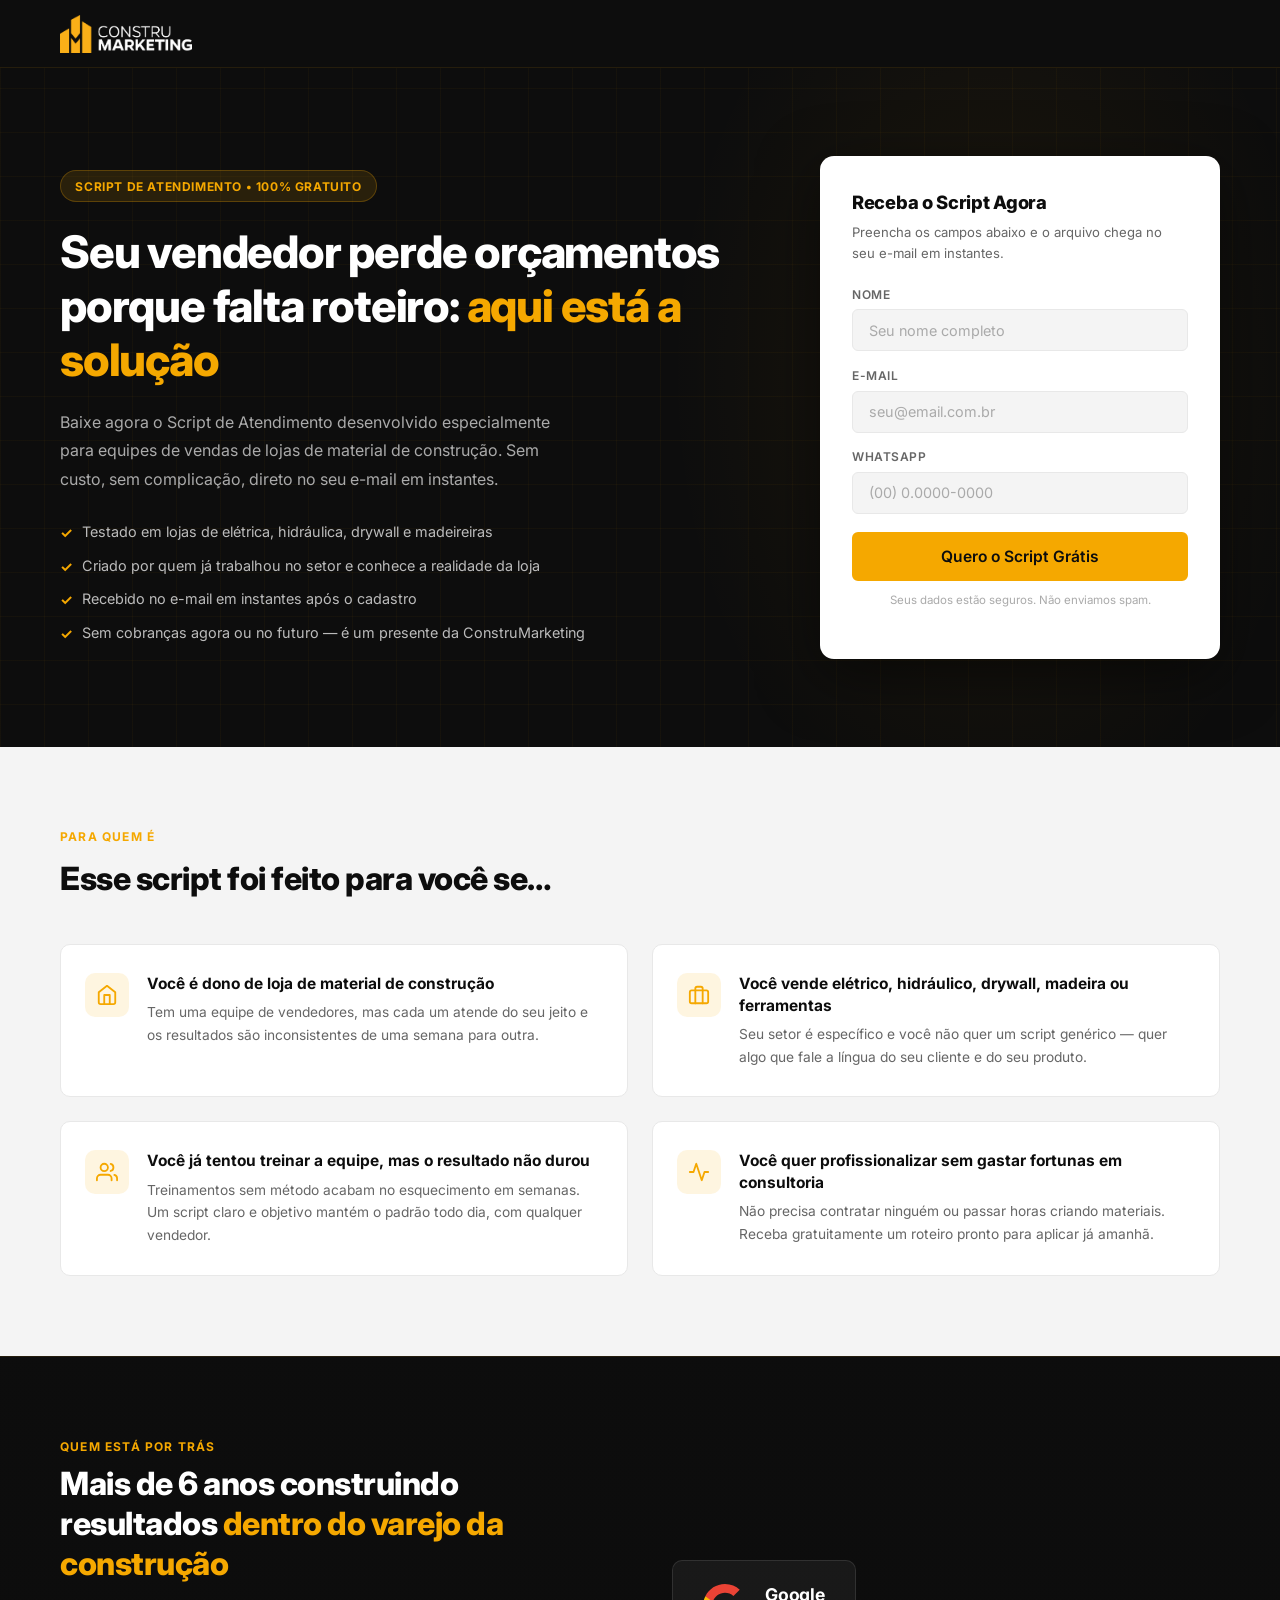
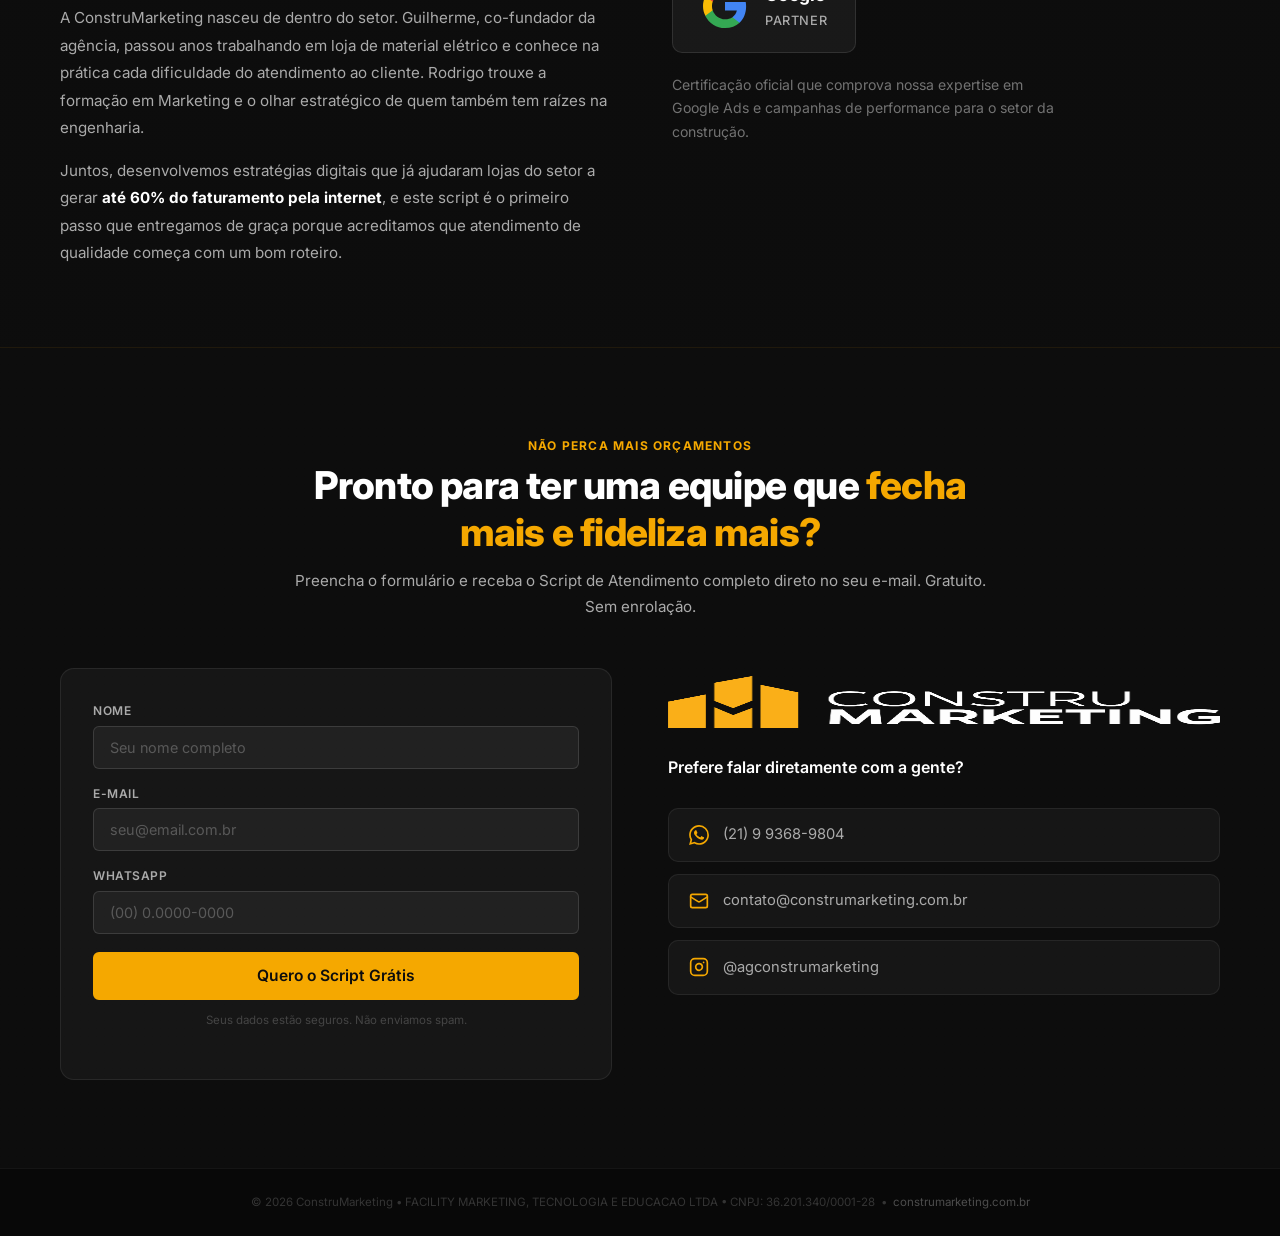
<file: script-atendimento/index.html>
<!DOCTYPE html>
<html lang="pt-BR">
<head>
  <meta charset="UTF-8">
  <meta name="viewport" content="width=device-width, initial-scale=1.0">
  <meta name="description" content="Baixe grátis o Script de Atendimento exclusivo para lojas de material de construção. Transforme cada atendimento em uma oportunidade real de venda.">
  <title>Script de Atendimento Gratuito | ConstruMarketing</title>
  <link rel="preconnect" href="https://fonts.googleapis.com">
  <link rel="preconnect" href="https://fonts.gstatic.com" crossorigin>
  <link href="https://fonts.googleapis.com/css2?family=Inter:wght@300;400;500;600;700;800&display=swap" rel="stylesheet">
  <link rel="stylesheet" href="../css/style.css">
  <link rel="stylesheet" href="../css/lp-script.css">
</head>
<body>

  <!-- ===================== HEADER SIMPLES ===================== -->
  <header class="lp-header" id="lpHeader">
    <div class="container">
      <a href="https://construmarketing.com.br" class="logo">
        <img src="../assets/images/logo.png" alt="ConstruMarketing" class="lp-logo-img">
      </a>
    </div>
  </header>

  <main>

    <!-- ===================== HERO ===================== -->
    <section class="lp-hero" id="topo">
      <div class="container">
        <div class="lp-hero-grid">

          <!-- Lado esquerdo: copy -->
          <div class="lp-hero-content">
            <span class="hero-tag">Script de Atendimento &bull; 100% Gratuito</span>
            <h1 class="lp-hero-title">
              Seu vendedor perde orçamentos porque falta roteiro:
              <span class="highlight">aqui está a solução</span>
            </h1>
            <p class="lp-hero-subtitle">
              Baixe agora o Script de Atendimento desenvolvido especialmente para
              equipes de vendas de lojas de material de construção. Sem custo,
              sem complicação, direto no seu e-mail em instantes.
            </p>
            <ul class="lp-bullets">
              <li>Testado em lojas de elétrica, hidráulica, drywall e madeireiras</li>
              <li>Criado por quem já trabalhou no setor e conhece a realidade da loja</li>
              <li>Recebido no e-mail em instantes após o cadastro</li>
              <li>Sem cobranças agora ou no futuro — é um presente da ConstruMarketing</li>
            </ul>
          </div>

          <!-- Lado direito: formulário -->
          <div class="lp-hero-form">
            <div class="form-card">
              <h2 class="form-card-title">Receba o Script Agora</h2>
              <p class="form-card-subtitle">Preencha os campos abaixo e o arquivo chega no seu e-mail em instantes.</p>

              <form id="lpFormHero" novalidate>
                <div class="form-group">
                  <label for="nomeHero">Nome</label>
                  <input type="text" id="nomeHero" name="nome"
                         placeholder="Seu nome completo" required>
                </div>
                <div class="form-group">
                  <label for="emailHero">E-mail</label>
                  <input type="email" id="emailHero" name="email"
                         placeholder="seu@email.com.br" required>
                </div>
                <div class="form-group">
                  <label for="whatsHero">WhatsApp</label>
                  <input type="tel" id="whatsHero" name="whatsapp"
                         placeholder="(00) 0.0000-0000" required>
                </div>

                <button type="submit" class="btn btn-primary lp-btn-submit">
                  Quero o Script Grátis
                </button>

                <p class="form-note">Seus dados estão seguros. Não enviamos spam.</p>
                <div class="form-feedback" id="feedbackHero" aria-live="polite"></div>
              </form>
            </div>
          </div>

        </div>
      </div>
    </section>

    <!-- ===================== PARA QUEM É ===================== -->
    <section class="lp-for-who" id="para-quem">
      <div class="container">
        <div class="section-header">
          <span class="section-tag">Para quem é</span>
          <h2 class="section-title">Esse script foi feito para você se&hellip;</h2>
        </div>

        <div class="for-who-grid">

          <div class="for-who-card">
            <div class="for-who-icon">
              <svg xmlns="http://www.w3.org/2000/svg" width="22" height="22" viewBox="0 0 24 24"
                   fill="none" stroke="currentColor" stroke-width="2"
                   stroke-linecap="round" stroke-linejoin="round" aria-hidden="true">
                <path d="M3 9l9-7 9 7v11a2 2 0 0 1-2 2H5a2 2 0 0 1-2-2z"/>
                <polyline points="9 22 9 12 15 12 15 22"/>
              </svg>
            </div>
            <div>
              <h3>Você é dono de loja de material de construção</h3>
              <p>Tem uma equipe de vendedores, mas cada um atende do seu jeito e os resultados são inconsistentes de uma semana para outra.</p>
            </div>
          </div>

          <div class="for-who-card">
            <div class="for-who-icon">
              <svg xmlns="http://www.w3.org/2000/svg" width="22" height="22" viewBox="0 0 24 24"
                   fill="none" stroke="currentColor" stroke-width="2"
                   stroke-linecap="round" stroke-linejoin="round" aria-hidden="true">
                <rect x="2" y="7" width="20" height="14" rx="2" ry="2"/>
                <path d="M16 21V5a2 2 0 0 0-2-2h-4a2 2 0 0 0-2 2v16"/>
              </svg>
            </div>
            <div>
              <h3>Você vende elétrico, hidráulico, drywall, madeira ou ferramentas</h3>
              <p>Seu setor é específico e você não quer um script genérico — quer algo que fale a língua do seu cliente e do seu produto.</p>
            </div>
          </div>

          <div class="for-who-card">
            <div class="for-who-icon">
              <svg xmlns="http://www.w3.org/2000/svg" width="22" height="22" viewBox="0 0 24 24"
                   fill="none" stroke="currentColor" stroke-width="2"
                   stroke-linecap="round" stroke-linejoin="round" aria-hidden="true">
                <path d="M17 21v-2a4 4 0 0 0-4-4H5a4 4 0 0 0-4 4v2"/>
                <circle cx="9" cy="7" r="4"/>
                <path d="M23 21v-2a4 4 0 0 0-3-3.87"/>
                <path d="M16 3.13a4 4 0 0 1 0 7.75"/>
              </svg>
            </div>
            <div>
              <h3>Você já tentou treinar a equipe, mas o resultado não durou</h3>
              <p>Treinamentos sem método acabam no esquecimento em semanas. Um script claro e objetivo mantém o padrão todo dia, com qualquer vendedor.</p>
            </div>
          </div>

          <div class="for-who-card">
            <div class="for-who-icon">
              <svg xmlns="http://www.w3.org/2000/svg" width="22" height="22" viewBox="0 0 24 24"
                   fill="none" stroke="currentColor" stroke-width="2"
                   stroke-linecap="round" stroke-linejoin="round" aria-hidden="true">
                <polyline points="22 12 18 12 15 21 9 3 6 12 2 12"/>
              </svg>
            </div>
            <div>
              <h3>Você quer profissionalizar sem gastar fortunas em consultoria</h3>
              <p>Não precisa contratar ninguém ou passar horas criando materiais. Receba gratuitamente um roteiro pronto para aplicar já amanhã.</p>
            </div>
          </div>

        </div>
      </div>
    </section>

    <!-- ===================== SOBRE A EMPRESA ===================== -->
    <section class="lp-about" id="sobre">
      <div class="container">
        <div class="about-grid">

          <!-- Texto -->
          <div class="about-text">
            <span class="section-tag">Quem está por trás</span>
            <h2 class="about-title">
              Mais de 6 anos construindo resultados <span class="highlight">dentro do varejo da construção</span>
            </h2>
            <p class="about-body">
              A ConstruMarketing nasceu de dentro do setor. Guilherme, co-fundador da agência,
              passou anos trabalhando em loja de material elétrico e conhece na prática cada
              dificuldade do atendimento ao cliente. Rodrigo trouxe a formação em Marketing e
              o olhar estratégico de quem também tem raízes na engenharia.
            </p>
            <p class="about-body" style="margin-top:.9rem;">
              Juntos, desenvolvemos estratégias digitais que já ajudaram lojas do setor a gerar
              <strong>até 60% do faturamento pela internet</strong>, e este script é o primeiro
              passo que entregamos de graça porque acreditamos que atendimento de qualidade
              começa com um bom roteiro.
            </p>
          </div>

          <!-- Selo Google Partner -->
          <div class="gp-seal-wrap">
            <div class="gp-official-badge" aria-label="Google Partner">
              <svg class="gp-g-logo" viewBox="0 0 24 24" xmlns="http://www.w3.org/2000/svg"
                   aria-hidden="true" width="48" height="48">
                <path d="M22.56 12.25c0-.78-.07-1.53-.2-2.25H12v4.26h5.92c-.26 1.37-1.04 2.53-2.21 3.31v2.77h3.57c2.08-1.92 3.28-4.74 3.28-8.09z" fill="#4285F4"/>
                <path d="M12 23c2.97 0 5.46-.98 7.28-2.66l-3.57-2.77c-.98.66-2.23 1.06-3.71 1.06-2.86 0-5.29-1.93-6.16-4.53H2.18v2.84C3.99 20.53 7.7 23 12 23z" fill="#34A853"/>
                <path d="M5.84 14.09c-.22-.66-.35-1.36-.35-2.09s.13-1.43.35-2.09V7.07H2.18C1.43 8.55 1 10.22 1 12s.43 3.45 1.18 4.93l2.85-2.22.81-.62z" fill="#FBBC05"/>
                <path d="M12 5.38c1.62 0 3.06.56 4.21 1.64l3.15-3.15C17.45 2.09 14.97 1 12 1 7.7 1 3.99 3.47 2.18 7.07l3.66 2.84c.87-2.6 3.3-4.53 6.16-4.53z" fill="#EA4335"/>
              </svg>
              <div class="gp-badge-text">
                <span class="gp-google">Google</span>
                <span class="gp-partner">Partner</span>
              </div>
            </div>
            <p class="gp-seal-desc">Certificação oficial que comprova nossa expertise em Google Ads e campanhas de performance para o setor da construção.</p>
          </div>

        </div>
      </div>
    </section>

    <!-- ===================== CTA FINAL + FORM REPETIDO ===================== -->
    <section class="lp-cta-final" id="cadastro">
      <div class="container">

        <div class="lp-cta-header">
          <span class="section-tag">Não perca mais orçamentos</span>
          <h2 class="lp-cta-title">
            Pronto para ter uma equipe que <span class="highlight">fecha mais e fideliza mais?</span>
          </h2>
          <p class="lp-cta-subtitle">
            Preencha o formulário e receba o Script de Atendimento completo
            direto no seu e-mail. Gratuito. Sem enrolação.
          </p>
        </div>

        <div class="lp-cta-grid">

          <!-- Coluna: formulário -->
          <div class="lp-cta-form-col">
            <div class="lp-cta-form-wrap">
              <form id="lpFormFinal" novalidate>
                <div class="form-group">
                  <label for="nomeFinal">Nome</label>
                  <input type="text" id="nomeFinal" name="nome"
                         placeholder="Seu nome completo" required>
                </div>
                <div class="form-group">
                  <label for="emailFinal">E-mail</label>
                  <input type="email" id="emailFinal" name="email"
                         placeholder="seu@email.com.br" required>
                </div>
                <div class="form-group">
                  <label for="whatsFinal">WhatsApp</label>
                  <input type="tel" id="whatsFinal" name="whatsapp"
                         placeholder="(00) 0.0000-0000" required>
                </div>

                <button type="submit" class="btn btn-primary lp-btn-submit">
                  Quero o Script Grátis
                </button>

                <p class="form-note">Seus dados estão seguros. Não enviamos spam.</p>
                <div class="form-feedback" id="feedbackFinal" aria-live="polite"></div>
              </form>
            </div>
          </div>

          <!-- Coluna: logo + canais de contato -->
          <div class="lp-cta-contact-col">
            <img src="../assets/images/logo.png" alt="ConstruMarketing" class="lp-cta-brand-logo">
            <p class="lp-cta-contact-intro">Prefere falar diretamente com a gente?</p>
            <div class="lp-cta-channels">

              <a href="https://wa.me/5521993689804" target="_blank" rel="noopener noreferrer" class="lp-cta-channel">
                <svg xmlns="http://www.w3.org/2000/svg" width="20" height="20" viewBox="0 0 24 24"
                     fill="currentColor" aria-hidden="true">
                  <path d="M17.472 14.382c-.297-.149-1.758-.867-2.03-.967-.273-.099-.471-.148-.67.15-.197.297-.767.966-.94 1.164-.173.199-.347.223-.644.075-.297-.15-1.255-.463-2.39-1.475-.883-.788-1.48-1.761-1.653-2.059-.173-.297-.018-.458.13-.606.134-.133.298-.347.446-.52.149-.174.198-.298.298-.497.099-.198.05-.371-.025-.52-.075-.149-.669-1.612-.916-2.207-.242-.579-.487-.5-.669-.51-.173-.008-.371-.01-.57-.01-.198 0-.52.074-.792.372-.272.297-1.04 1.016-1.04 2.479 0 1.462 1.065 2.875 1.213 3.074.149.198 2.096 3.2 5.077 4.487.709.306 1.262.489 1.694.625.712.227 1.36.195 1.871.118.571-.085 1.758-.719 2.006-1.413.248-.694.248-1.289.173-1.413-.074-.124-.272-.198-.57-.347m-5.421 7.403h-.004a9.87 9.87 0 01-5.031-1.378l-.361-.214-3.741.982.998-3.648-.235-.374a9.86 9.86 0 01-1.51-5.26c.001-5.45 4.436-9.884 9.888-9.884 2.64 0 5.122 1.03 6.988 2.898a9.825 9.825 0 012.893 6.994c-.003 5.45-4.437 9.884-9.885 9.884m8.413-18.297A11.815 11.815 0 0012.05 0C5.495 0 .16 5.335.157 11.892c0 2.096.547 4.142 1.588 5.945L.057 24l6.305-1.654a11.882 11.882 0 005.683 1.448h.005c6.554 0 11.89-5.335 11.893-11.893a11.821 11.821 0 00-3.48-8.413z"/>
                </svg>
                (21) 9 9368-9804
              </a>

              <a href="mailto:contato@construmarketing.com.br" class="lp-cta-channel">
                <svg xmlns="http://www.w3.org/2000/svg" width="20" height="20" viewBox="0 0 24 24"
                     fill="none" stroke="currentColor" stroke-width="2"
                     stroke-linecap="round" stroke-linejoin="round" aria-hidden="true">
                  <rect x="2" y="4" width="20" height="16" rx="2"/>
                  <path d="m22 7-8.97 5.7a1.94 1.94 0 0 1-2.06 0L2 7"/>
                </svg>
                contato@construmarketing.com.br
              </a>

              <a href="https://instagram.com/agconstrumarketing" target="_blank" rel="noopener noreferrer" class="lp-cta-channel">
                <svg xmlns="http://www.w3.org/2000/svg" width="20" height="20" viewBox="0 0 24 24"
                     fill="none" stroke="currentColor" stroke-width="2"
                     stroke-linecap="round" stroke-linejoin="round" aria-hidden="true">
                  <rect x="2" y="2" width="20" height="20" rx="5" ry="5"/>
                  <path d="M16 11.37A4 4 0 1 1 12.63 8 4 4 0 0 1 16 11.37z"/>
                  <line x1="17.5" y1="6.5" x2="17.51" y2="6.5"/>
                </svg>
                @agconstrumarketing
              </a>

            </div>
          </div>

        </div>
      </div>
    </section>

  </main>

  <!-- ===================== FOOTER MÍNIMO ===================== -->
  <footer class="lp-footer">
    <div class="container">
      <p>
        &copy; 2026 ConstruMarketing &bull;
        FACILITY MARKETING, TECNOLOGIA E EDUCACAO LTDA &bull; CNPJ: 36.201.340/0001-28
        &nbsp;&bull;&nbsp;
        <a href="https://construmarketing.com.br">construmarketing.com.br</a>
      </p>
    </div>
  </footer>

  <script src="../js/lp-script.js"></script>
</body>
</html>
</file>
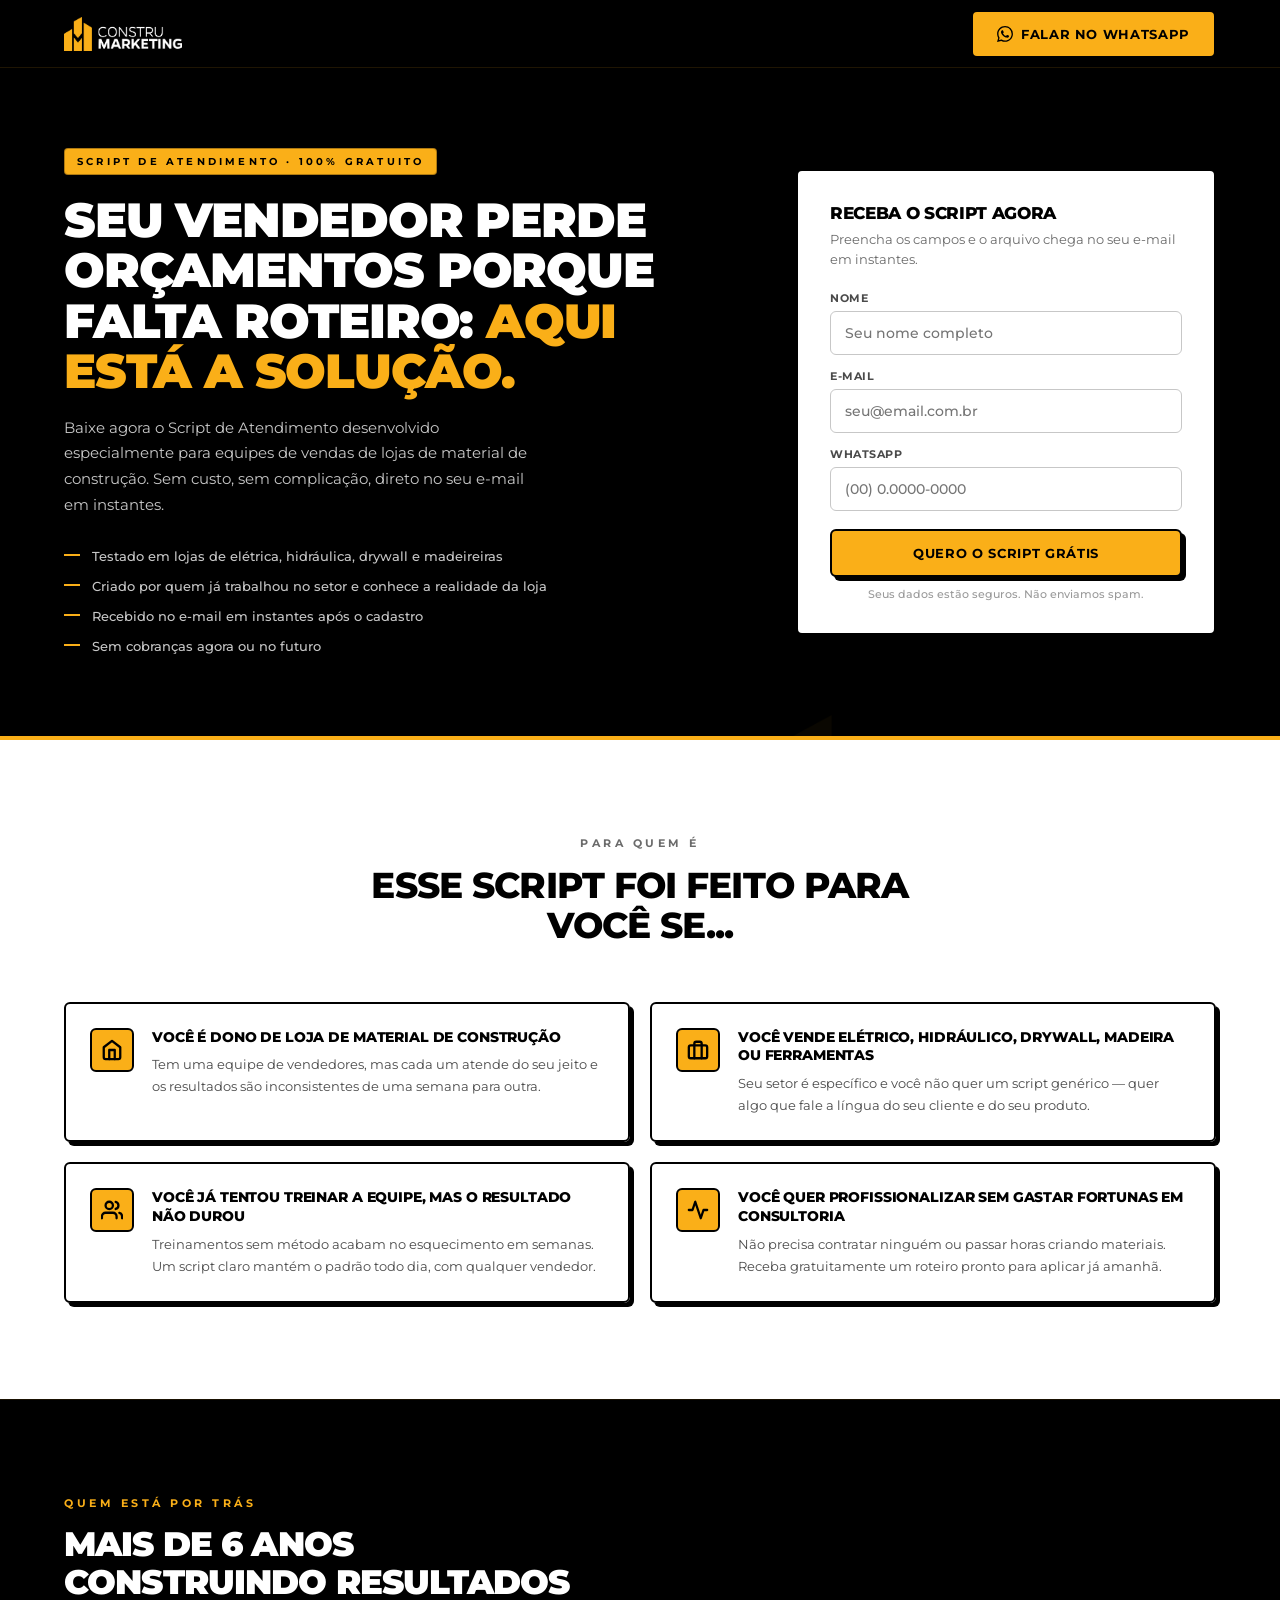
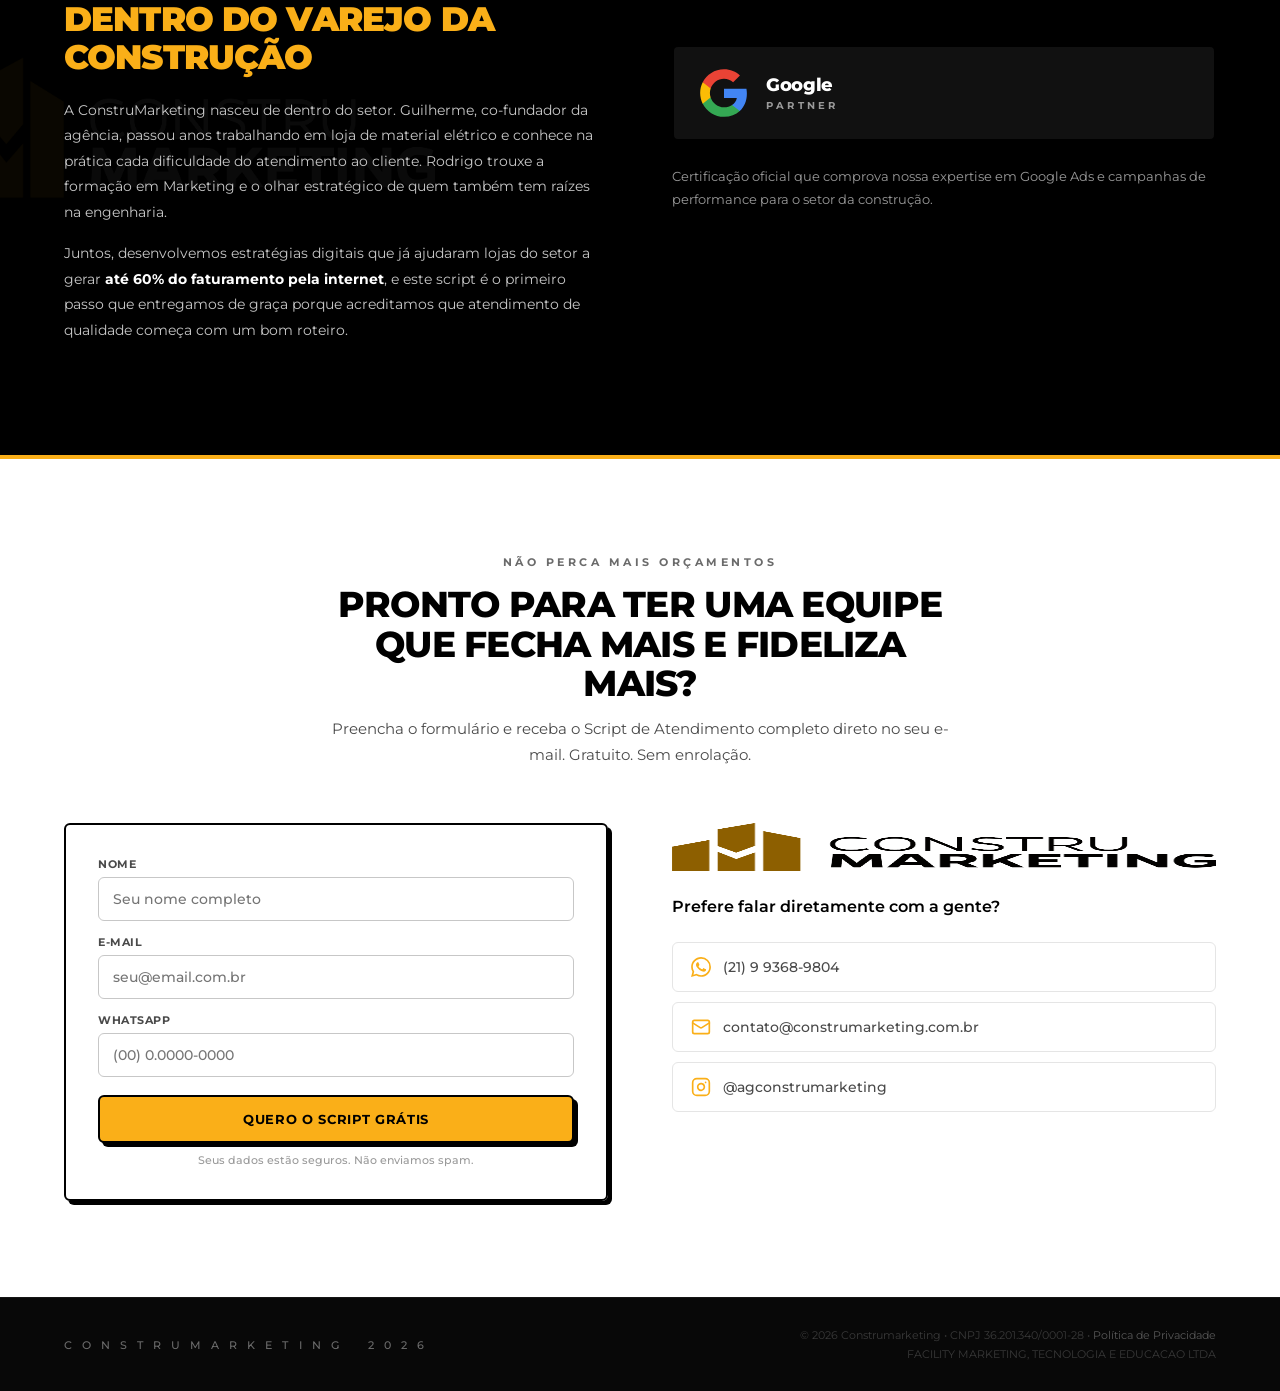
<file: script-atendimento/index-v2.html>
<!DOCTYPE html>
<html lang="pt-BR">
<head>
  <meta charset="UTF-8">
  <meta name="viewport" content="width=device-width, initial-scale=1.0">
  <meta name="description" content="Baixe grátis o Script de Atendimento exclusivo para lojas de material de construção. Transforme cada atendimento em uma oportunidade real de venda.">
  <title>Script de Atendimento Gratuito | ConstruMarketing</title>
  <link rel="preconnect" href="https://fonts.googleapis.com">
  <link rel="preconnect" href="https://fonts.gstatic.com" crossorigin>
  <link href="https://fonts.googleapis.com/css2?family=Montserrat:ital,wght@0,300;0,400;0,500;0,600;0,700;0,800;0,900;1,500&display=swap" rel="stylesheet">
  <style>
    /* =========================================================
       DESIGN SYSTEM V2 — LP Script de Atendimento
       Montserrat · #FAAF18 · Pure Black · Industrial
    ========================================================= */
    *, *::before, *::after { box-sizing: border-box; margin: 0; padding: 0; }
    html { scroll-behavior: smooth; }
    body { font-family: 'Montserrat', sans-serif; color: #000; background: #fff; -webkit-font-smoothing: antialiased; }
    img { max-width: 100%; display: block; }
    a { text-decoration: none; color: inherit; }
    ul { list-style: none; }
    input, select, button { font-family: 'Montserrat', sans-serif; }

    :root {
      --y:    #FAAF18;
      --y6:   #E29D0E;
      --k:    #000000;
      --w:    #ffffff;
      --i900: #111111;
      --i800: #1A1A1A;
      --i700: #2A2A2A;
      --i600: #4A4A4A;
      --i500: #6B6B6B;
      --i400: #9A9A9A;
      --i300: #C7C7C7;
      --i200: #E5E5E5;
      --i100: #F2F2F2;
      --i50:  #F8F8F8;
      --sh:   4px 4px 0 0 #000;
      --sh2:  2px 2px 0 0 #000;
      --ease: cubic-bezier(.16, 1, .3, 1);
      --hh:   68px;
    }

    .container { max-width: 1200px; margin: 0 auto; padding: 0 24px; }
    section { padding: 96px 0; }

    .eyebrow {
      font-size: 11px; font-weight: 700; letter-spacing: 0.32em;
      text-transform: uppercase; color: var(--i500);
      display: block; margin-bottom: 16px;
    }
    .ey-y { color: var(--y); }

    .btn {
      display: inline-flex; align-items: center; justify-content: center; gap: 8px;
      font-size: 13px; font-weight: 700; letter-spacing: 0.05em; text-transform: uppercase;
      padding: 14px 24px; border-radius: 6px; border: 2px solid var(--k);
      cursor: pointer; transition: all 120ms var(--ease); white-space: nowrap;
    }
    .btn-y { background: var(--y); color: var(--k); box-shadow: var(--sh); }
    .btn-y:hover { background: var(--y6); transform: translate(2px,2px); box-shadow: var(--sh2); }
    .btn-y:active { transform: translate(4px,4px); box-shadow: none; }
    .btn-full { width: 100%; }

    .field { display: flex; flex-direction: column; gap: 6px; margin-bottom: 14px; }
    .field label { font-size: 11px; font-weight: 700; letter-spacing: 0.05em; text-transform: uppercase; color: var(--i600); }
    .field input {
      font-size: 14px; font-weight: 500; padding: 12px 14px;
      border: 1px solid var(--i300); border-radius: 6px;
      background: var(--w); color: var(--k); outline: none;
      transition: border-color 120ms; width: 100%;
      -webkit-appearance: none; appearance: none;
    }
    .field input:focus {
      border-color: var(--k);
      box-shadow: 0 0 0 3px rgba(250,175,24,.2);
    }
    .form-note { font-size: 11px; font-weight: 500; color: var(--i400); text-align: center; margin-top: 10px; }

    .sec-title {
      font-size: clamp(22px, 3vw, 36px); font-weight: 800;
      line-height: 1.1; letter-spacing: -0.02em; text-transform: uppercase;
      color: var(--k); margin-bottom: 12px;
    }
    .sec-title-w { color: var(--w); }
    .sec-sub { font-size: 15px; font-weight: 400; line-height: 1.7; color: var(--i600); }
    .sec-sub-w { color: var(--i400); }
    .sec-hd-c { text-align: center; max-width: 640px; margin: 0 auto 56px; }

    /* =========================================================
       HEADER (LP — logo apenas)
    ========================================================= */
    .header {
      position: fixed; top: 0; left: 0; right: 0; height: var(--hh);
      background: var(--k); z-index: 1000;
      border-bottom: 1px solid rgba(250,175,24,.12);
      transition: box-shadow 200ms;
    }
    .header.scrolled { box-shadow: 0 2px 24px rgba(0,0,0,.5); }
    .header .container { height: 100%; display: flex; align-items: center; justify-content: space-between; }
    .logo-img { height: 34px; width: auto; }

    /* =========================================================
       HERO
    ========================================================= */
    .hero {
      background: var(--k);
      padding: calc(var(--hh) + 80px) 0 80px;
      position: relative; overflow: hidden;
    }
    .hero::after {
      content: '';
      position: absolute; bottom: -20%; right: -4%;
      width: 46%; height: 140%;
      background: url('../assets/images/logo.png') no-repeat right bottom;
      background-size: contain; opacity: 0.04;
      pointer-events: none;
    }
    .hero-grid {
      display: grid; grid-template-columns: 1fr 420px;
      gap: 64px; align-items: center;
      position: relative; z-index: 1;
    }
    .hero-tag {
      font-size: 10px; font-weight: 700; letter-spacing: 0.32em; text-transform: uppercase;
      background: var(--y); color: var(--k); padding: 6px 12px;
      border-radius: 4px; border: 1px solid rgba(0,0,0,.3);
      display: inline-block; margin-bottom: 20px;
    }
    .hero-title {
      font-size: clamp(26px, 3.8vw, 48px); font-weight: 900;
      line-height: 1.05; letter-spacing: -0.025em; text-transform: uppercase;
      color: var(--w); margin-bottom: 18px;
    }
    .hero-title .acc { color: var(--y); }
    .hero-sub {
      font-size: 15px; font-weight: 400; line-height: 1.72;
      color: var(--i300); margin-bottom: 28px; max-width: 480px;
    }
    .hero-bullets { display: flex; flex-direction: column; gap: 10px; }
    .hero-bullets li {
      font-size: 13px; font-weight: 500; line-height: 1.55;
      color: var(--i300); display: flex; align-items: flex-start; gap: 12px;
    }
    .hero-bullets li::before {
      content: ''; width: 16px; height: 2px;
      background: var(--y); flex-shrink: 0; margin-top: 8px;
    }
    .form-card {
      background: var(--w); border: 2px solid var(--k);
      border-radius: 6px; padding: 32px;
      box-shadow: var(--sh);
    }
    .form-card-title {
      font-size: 17px; font-weight: 800; letter-spacing: -0.02em;
      text-transform: uppercase; color: var(--k); margin-bottom: 6px;
    }
    .form-card-sub {
      font-size: 13px; font-weight: 400; line-height: 1.55;
      color: var(--i500); margin-bottom: 22px;
    }

    /* =========================================================
       PARA QUEM E
    ========================================================= */
    .for-who {
      background: var(--w); border-top: 4px solid var(--y);
    }
    .for-who-grid { display: grid; grid-template-columns: repeat(2, 1fr); gap: 20px; }
    .for-who-card {
      padding: 24px; border: 2px solid var(--k);
      border-radius: 6px; box-shadow: var(--sh);
      display: flex; gap: 18px; align-items: flex-start;
      transition: transform 120ms var(--ease), box-shadow 120ms;
    }
    .for-who-card:hover { transform: translate(-2px,-2px); box-shadow: 6px 6px 0 0 #000; }
    .for-who-icon {
      flex-shrink: 0; width: 44px; height: 44px;
      background: var(--y); border: 2px solid var(--k);
      border-radius: 6px; display: flex; align-items: center; justify-content: center;
    }
    .for-who-card h3 { font-size: 14px; font-weight: 800; text-transform: uppercase; line-height: 1.35; color: var(--k); margin-bottom: 7px; letter-spacing: -0.01em; }
    .for-who-card p { font-size: 13px; font-weight: 400; line-height: 1.7; color: var(--i600); }

    /* =========================================================
       SOBRE A EMPRESA
    ========================================================= */
    .about {
      background: var(--k); border-top: 1px solid rgba(250,175,24,.1);
      position: relative; overflow: hidden;
    }
    .about::before {
      content: '';
      position: absolute; top: 50%; left: -4%;
      width: 38%; height: 100%;
      transform: translateY(-50%);
      background: url('../assets/images/logo.png') no-repeat left center;
      background-size: contain; opacity: 0.04;
      pointer-events: none;
    }
    .about-grid {
      display: grid; grid-template-columns: 1fr 1fr;
      gap: 4rem; align-items: center; position: relative; z-index: 1;
    }
    .about-title {
      font-size: clamp(22px, 2.8vw, 34px); font-weight: 900;
      line-height: 1.1; letter-spacing: -0.025em; text-transform: uppercase;
      color: var(--w); margin: 10px 0 22px;
    }
    .about-title .acc { color: var(--y); }
    .about-body { font-size: 14px; font-weight: 400; line-height: 1.82; color: var(--i300); margin-bottom: 16px; }
    .about-body strong { color: var(--w); font-weight: 700; }

    /* Google Partner Seal */
    .gp-seal-wrap { display: flex; flex-direction: column; gap: 24px; }
    .gp-official-badge {
      display: inline-flex; align-items: center; gap: 16px;
      border: 2px solid var(--k); border-radius: 6px;
      padding: 20px 24px; box-shadow: var(--sh);
      background: var(--i900);
    }
    .gp-g-logo { flex-shrink: 0; }
    .gp-badge-text { display: flex; flex-direction: column; gap: 3px; }
    .gp-google { font-size: 18px; font-weight: 800; color: var(--w); letter-spacing: -0.02em; display: block; }
    .gp-partner {
      font-size: 10px; font-weight: 700; color: var(--i400);
      letter-spacing: 0.32em; text-transform: uppercase; display: block;
    }
    .gp-seal-desc {
      font-size: 13px; font-weight: 400; color: var(--i400); line-height: 1.72;
    }

    /* =========================================================
       CTA FINAL
    ========================================================= */
    .cta-final { background: var(--w); border-top: 4px solid var(--y); }
    .cta-grid {
      display: grid; grid-template-columns: 1fr 1fr;
      gap: 64px; align-items: start;
    }
    .cta-form-card {
      border: 2px solid var(--k); border-radius: 6px;
      padding: 32px; box-shadow: var(--sh);
    }
    .cta-contact { display: flex; flex-direction: column; gap: 24px; }
    .cta-logo { height: 48px; width: auto; filter: invert(1) sepia(1) saturate(5) hue-rotate(5deg); }
    .cta-contact-intro { font-size: 16px; font-weight: 600; line-height: 1.45; color: var(--k); }
    .channels { display: flex; flex-direction: column; gap: 10px; }
    .channel {
      display: flex; align-items: center; gap: 12px;
      font-size: 14px; font-weight: 500; color: var(--i600);
      padding: 14px 18px; border: 1px solid var(--i200);
      border-radius: 6px; text-decoration: none;
      transition: all 120ms var(--ease);
    }
    .channel:hover { color: var(--k); border-color: var(--y); background: rgba(250,175,24,.05); }
    .channel svg { color: var(--y); flex-shrink: 0; }

    /* =========================================================
       FOOTER
    ========================================================= */
    .footer {
      background: #080808; border-top: 1px solid rgba(255,255,255,.05);
      padding: 28px 0;
    }
    .footer-inner {
      display: flex; align-items: center; justify-content: space-between; gap: 24px;
    }
    .footer-sig {
      font-size: 11px; font-weight: 500; letter-spacing: 0.32em;
      text-transform: uppercase; color: var(--i500);
    }
    .footer-legal { font-size: 11px; font-weight: 400; line-height: 1.7; color: rgba(255,255,255,.2); text-align: right; }
    .footer-legal a { color: rgba(255,255,255,.32); transition: color 120ms; }
    .footer-legal a:hover { color: var(--y); }

    /* =========================================================
       RESPONSIVE
    ========================================================= */
    @media (max-width: 960px) {
      .hero-grid { grid-template-columns: 1fr; gap: 40px; text-align: center; }
      .hero { padding: calc(var(--hh) + 56px) 0 56px; }
      .hero-sub { margin: 0 auto 28px; }
      .hero-bullets { align-items: center; }
      .about-grid { grid-template-columns: 1fr; gap: 40px; }
      .cta-grid { grid-template-columns: 1fr; gap: 40px; }
    }
    @media (max-width: 640px) {
      section { padding: 64px 0; }
      .for-who-grid { grid-template-columns: 1fr; }
      .form-card, .cta-form-card { padding: 24px 20px; }
      .footer-inner { flex-direction: column; text-align: center; }
      .footer-legal { text-align: center; }
    }
    @media (max-width: 480px) {
      .hero { padding: calc(var(--hh) + 44px) 0 44px; }
    }
  </style>
</head>
<body>

  <!-- ===== HEADER ===== -->
  <header class="header" id="header">
    <div class="container">
      <a href="https://construmarketing.com.br">
        <img src="../assets/images/logo.png" alt="ConstruMarketing" class="logo-img">
      </a>
      <a href="https://wa.me/5521993689804" target="_blank" rel="noopener noreferrer" class="btn btn-y">
        <svg width="16" height="16" viewBox="0 0 24 24" fill="currentColor" aria-hidden="true">
          <path d="M17.472 14.382c-.297-.149-1.758-.867-2.03-.967-.273-.099-.471-.148-.67.15-.197.297-.767.966-.94 1.164-.173.199-.347.223-.644.075-.297-.15-1.255-.463-2.39-1.475-.883-.788-1.48-1.761-1.653-2.059-.173-.297-.018-.458.13-.606.134-.133.298-.347.446-.52.149-.174.198-.298.298-.497.099-.198.05-.371-.025-.52-.075-.149-.669-1.612-.916-2.207-.242-.579-.487-.5-.669-.51-.173-.008-.371-.01-.57-.01-.198 0-.52.074-.792.372-.272.297-1.04 1.016-1.04 2.479 0 1.462 1.065 2.875 1.213 3.074.149.198 2.096 3.2 5.077 4.487.709.306 1.262.489 1.694.625.712.227 1.36.195 1.871.118.571-.085 1.758-.719 2.006-1.413.248-.694.248-1.289.173-1.413-.074-.124-.272-.198-.57-.347m-5.421 7.403h-.004a9.87 9.87 0 0 1-5.031-1.378l-.361-.214-3.741.982.998-3.648-.235-.374a9.86 9.86 0 0 1-1.51-5.26c.001-5.45 4.436-9.884 9.888-9.884 2.64 0 5.122 1.03 6.988 2.898a9.825 9.825 0 0 1 2.893 6.994c-.003 5.45-4.437 9.884-9.885 9.884m8.413-18.297A11.815 11.815 0 0 0 12.05 0C5.495 0 .16 5.335.157 11.892c0 2.096.547 4.142 1.588 5.945L.057 24l6.305-1.654a11.882 11.882 0 0 0 5.683 1.448h.005c6.554 0 11.89-5.335 11.893-11.893a11.821 11.821 0 0 0-3.48-8.413Z"/>
        </svg>
        Falar no WhatsApp
      </a>
    </div>
  </header>

  <!-- ===== HERO ===== -->
  <section class="hero" id="topo">
    <div class="container">
      <div class="hero-grid">

        <div>
          <span class="hero-tag">Script de Atendimento &middot; 100% Gratuito</span>
          <h1 class="hero-title">
            Seu vendedor perde orçamentos porque falta roteiro:
            <span class="acc">aqui está a solução.</span>
          </h1>
          <p class="hero-sub">
            Baixe agora o Script de Atendimento desenvolvido especialmente para
            equipes de vendas de lojas de material de construção. Sem custo,
            sem complicação, direto no seu e-mail em instantes.
          </p>
          <ul class="hero-bullets">
            <li>Testado em lojas de elétrica, hidráulica, drywall e madeireiras</li>
            <li>Criado por quem já trabalhou no setor e conhece a realidade da loja</li>
            <li>Recebido no e-mail em instantes após o cadastro</li>
            <li>Sem cobranças agora ou no futuro</li>
          </ul>
        </div>

        <div>
          <div class="form-card">
            <h2 class="form-card-title">Receba o Script Agora</h2>
            <p class="form-card-sub">Preencha os campos e o arquivo chega no seu e-mail em instantes.</p>
            <form id="formHero" novalidate>
              <div class="field">
                <label for="nomeH">Nome</label>
                <input type="text" id="nomeH" name="nome" placeholder="Seu nome completo" required>
              </div>
              <div class="field">
                <label for="emailH">E-mail</label>
                <input type="email" id="emailH" name="email" placeholder="seu@email.com.br" required>
              </div>
              <div class="field">
                <label for="whaH">WhatsApp</label>
                <input type="tel" id="whaH" name="whatsapp" placeholder="(00) 0.0000-0000" required>
              </div>
              <button type="submit" class="btn btn-y btn-full" style="margin-top:4px;">
                Quero o Script Grátis
              </button>
              <p class="form-note">Seus dados estão seguros. Não enviamos spam.</p>
            </form>
          </div>
        </div>

      </div>
    </div>
  </section>

  <!-- ===== PARA QUEM E ===== -->
  <section class="for-who" id="para-quem">
    <div class="container">
      <div class="sec-hd-c">
        <span class="eyebrow">Para quem é</span>
        <h2 class="sec-title">Esse script foi feito para você se...</h2>
      </div>
      <div class="for-who-grid">

        <div class="for-who-card">
          <div class="for-who-icon">
            <svg xmlns="http://www.w3.org/2000/svg" width="22" height="22" viewBox="0 0 24 24"
                 fill="none" stroke="#000" stroke-width="2.5" stroke-linecap="round" stroke-linejoin="round" aria-hidden="true">
              <path d="M3 9l9-7 9 7v11a2 2 0 0 1-2 2H5a2 2 0 0 1-2-2z"/>
              <polyline points="9 22 9 12 15 12 15 22"/>
            </svg>
          </div>
          <div>
            <h3>Você é dono de loja de material de construção</h3>
            <p>Tem uma equipe de vendedores, mas cada um atende do seu jeito e os resultados são inconsistentes de uma semana para outra.</p>
          </div>
        </div>

        <div class="for-who-card">
          <div class="for-who-icon">
            <svg xmlns="http://www.w3.org/2000/svg" width="22" height="22" viewBox="0 0 24 24"
                 fill="none" stroke="#000" stroke-width="2.5" stroke-linecap="round" stroke-linejoin="round" aria-hidden="true">
              <rect x="2" y="7" width="20" height="14" rx="2" ry="2"/>
              <path d="M16 21V5a2 2 0 0 0-2-2h-4a2 2 0 0 0-2 2v16"/>
            </svg>
          </div>
          <div>
            <h3>Você vende elétrico, hidráulico, drywall, madeira ou ferramentas</h3>
            <p>Seu setor é específico e você não quer um script genérico — quer algo que fale a língua do seu cliente e do seu produto.</p>
          </div>
        </div>

        <div class="for-who-card">
          <div class="for-who-icon">
            <svg xmlns="http://www.w3.org/2000/svg" width="22" height="22" viewBox="0 0 24 24"
                 fill="none" stroke="#000" stroke-width="2.5" stroke-linecap="round" stroke-linejoin="round" aria-hidden="true">
              <path d="M17 21v-2a4 4 0 0 0-4-4H5a4 4 0 0 0-4 4v2"/>
              <circle cx="9" cy="7" r="4"/>
              <path d="M23 21v-2a4 4 0 0 0-3-3.87"/>
              <path d="M16 3.13a4 4 0 0 1 0 7.75"/>
            </svg>
          </div>
          <div>
            <h3>Você já tentou treinar a equipe, mas o resultado não durou</h3>
            <p>Treinamentos sem método acabam no esquecimento em semanas. Um script claro mantém o padrão todo dia, com qualquer vendedor.</p>
          </div>
        </div>

        <div class="for-who-card">
          <div class="for-who-icon">
            <svg xmlns="http://www.w3.org/2000/svg" width="22" height="22" viewBox="0 0 24 24"
                 fill="none" stroke="#000" stroke-width="2.5" stroke-linecap="round" stroke-linejoin="round" aria-hidden="true">
              <polyline points="22 12 18 12 15 21 9 3 6 12 2 12"/>
            </svg>
          </div>
          <div>
            <h3>Você quer profissionalizar sem gastar fortunas em consultoria</h3>
            <p>Não precisa contratar ninguém ou passar horas criando materiais. Receba gratuitamente um roteiro pronto para aplicar já amanhã.</p>
          </div>
        </div>

      </div>
    </div>
  </section>

  <!-- ===== SOBRE A EMPRESA ===== -->
  <section class="about" id="sobre">
    <div class="container">
      <div class="about-grid">

        <div>
          <span class="eyebrow ey-y">Quem está por trás</span>
          <h2 class="about-title">
            Mais de 6 anos construindo resultados <span class="acc">dentro do varejo da construção</span>
          </h2>
          <p class="about-body">
            A ConstruMarketing nasceu de dentro do setor. Guilherme, co-fundador da agência,
            passou anos trabalhando em loja de material elétrico e conhece na prática cada
            dificuldade do atendimento ao cliente. Rodrigo trouxe a formação em Marketing e
            o olhar estratégico de quem também tem raízes na engenharia.
          </p>
          <p class="about-body">
            Juntos, desenvolvemos estratégias digitais que já ajudaram lojas do setor a gerar
            <strong>até 60% do faturamento pela internet</strong>, e este script é o primeiro
            passo que entregamos de graça porque acreditamos que atendimento de qualidade
            começa com um bom roteiro.
          </p>
        </div>

        <div class="gp-seal-wrap">
          <div class="gp-official-badge" aria-label="Google Partner">
            <svg class="gp-g-logo" viewBox="0 0 24 24" xmlns="http://www.w3.org/2000/svg"
                 aria-hidden="true" width="52" height="52">
              <path d="M22.56 12.25c0-.78-.07-1.53-.2-2.25H12v4.26h5.92c-.26 1.37-1.04 2.53-2.21 3.31v2.77h3.57c2.08-1.92 3.28-4.74 3.28-8.09z" fill="#4285F4"/>
              <path d="M12 23c2.97 0 5.46-.98 7.28-2.66l-3.57-2.77c-.98.66-2.23 1.06-3.71 1.06-2.86 0-5.29-1.93-6.16-4.53H2.18v2.84C3.99 20.53 7.7 23 12 23z" fill="#34A853"/>
              <path d="M5.84 14.09c-.22-.66-.35-1.36-.35-2.09s.13-1.43.35-2.09V7.07H2.18C1.43 8.55 1 10.22 1 12s.43 3.45 1.18 4.93l2.85-2.22.81-.62z" fill="#FBBC05"/>
              <path d="M12 5.38c1.62 0 3.06.56 4.21 1.64l3.15-3.15C17.45 2.09 14.97 1 12 1 7.7 1 3.99 3.47 2.18 7.07l3.66 2.84c.87-2.6 3.3-4.53 6.16-4.53z" fill="#EA4335"/>
            </svg>
            <div class="gp-badge-text">
              <span class="gp-google">Google</span>
              <span class="gp-partner">Partner</span>
            </div>
          </div>
          <p class="gp-seal-desc">
            Certificação oficial que comprova nossa expertise em Google Ads e campanhas
            de performance para o setor da construção.
          </p>
        </div>

      </div>
    </div>
  </section>

  <!-- ===== CTA FINAL ===== -->
  <section class="cta-final" id="cadastro">
    <div class="container">
      <div class="sec-hd-c">
        <span class="eyebrow">Não perca mais orçamentos</span>
        <h2 class="sec-title">Pronto para ter uma equipe que fecha mais e fideliza mais?</h2>
        <p class="sec-sub">Preencha o formulário e receba o Script de Atendimento completo direto no seu e-mail. Gratuito. Sem enrolação.</p>
      </div>
      <div class="cta-grid">

        <div class="cta-form-card">
          <form id="formFinal" novalidate>
            <div class="field">
              <label for="nomeFinal">Nome</label>
              <input type="text" id="nomeFinal" name="nome" placeholder="Seu nome completo" required>
            </div>
            <div class="field">
              <label for="emailFinal">E-mail</label>
              <input type="email" id="emailFinal" name="email" placeholder="seu@email.com.br" required>
            </div>
            <div class="field">
              <label for="whatsFinal">WhatsApp</label>
              <input type="tel" id="whatsFinal" name="whatsapp" placeholder="(00) 0.0000-0000" required>
            </div>
            <button type="submit" class="btn btn-y btn-full" style="margin-top:4px;">
              Quero o Script Grátis
            </button>
            <p class="form-note">Seus dados estão seguros. Não enviamos spam.</p>
          </form>
        </div>

        <div class="cta-contact">
          <img src="../assets/images/logo.png" alt="ConstruMarketing" class="cta-logo">
          <p class="cta-contact-intro">Prefere falar diretamente com a gente?</p>
          <div class="channels">
            <a href="https://wa.me/5521993689804" target="_blank" rel="noopener noreferrer" class="channel">
              <svg width="20" height="20" viewBox="0 0 24 24" fill="currentColor" aria-hidden="true">
                <path d="M17.472 14.382c-.297-.149-1.758-.867-2.03-.967-.273-.099-.471-.148-.67.15-.197.297-.767.966-.94 1.164-.173.199-.347.223-.644.075-.297-.15-1.255-.463-2.39-1.475-.883-.788-1.48-1.761-1.653-2.059-.173-.297-.018-.458.13-.606.134-.133.298-.347.446-.52.149-.174.198-.298.298-.497.099-.198.05-.371-.025-.52-.075-.149-.669-1.612-.916-2.207-.242-.579-.487-.5-.669-.51-.173-.008-.371-.01-.57-.01-.198 0-.52.074-.792.372-.272.297-1.04 1.016-1.04 2.479 0 1.462 1.065 2.875 1.213 3.074.149.198 2.096 3.2 5.077 4.487.709.306 1.262.489 1.694.625.712.227 1.36.195 1.871.118.571-.085 1.758-.719 2.006-1.413.248-.694.248-1.289.173-1.413-.074-.124-.272-.198-.57-.347m-5.421 7.403h-.004a9.87 9.87 0 0 1-5.031-1.378l-.361-.214-3.741.982.998-3.648-.235-.374a9.86 9.86 0 0 1-1.51-5.26c.001-5.45 4.436-9.884 9.888-9.884 2.64 0 5.122 1.03 6.988 2.898a9.825 9.825 0 0 1 2.893 6.994c-.003 5.45-4.437 9.884-9.885 9.884m8.413-18.297A11.815 11.815 0 0 0 12.05 0C5.495 0 .16 5.335.157 11.892c0 2.096.547 4.142 1.588 5.945L.057 24l6.305-1.654a11.882 11.882 0 0 0 5.683 1.448h.005c6.554 0 11.89-5.335 11.893-11.893a11.821 11.821 0 0 0-3.48-8.413Z"/>
              </svg>
              (21) 9 9368-9804
            </a>
            <a href="mailto:contato@construmarketing.com.br" class="channel">
              <svg width="20" height="20" viewBox="0 0 24 24" fill="none" stroke="currentColor" stroke-width="2" stroke-linecap="round" stroke-linejoin="round" aria-hidden="true">
                <rect x="2" y="4" width="20" height="16" rx="2"/><path d="m22 7-8.97 5.7a1.94 1.94 0 0 1-2.06 0L2 7"/>
              </svg>
              contato@construmarketing.com.br
            </a>
            <a href="https://instagram.com/agconstrumarketing" target="_blank" rel="noopener noreferrer" class="channel">
              <svg width="20" height="20" viewBox="0 0 24 24" fill="none" stroke="currentColor" stroke-width="2" stroke-linecap="round" stroke-linejoin="round" aria-hidden="true">
                <rect x="2" y="2" width="20" height="20" rx="5" ry="5"/>
                <path d="M16 11.37A4 4 0 1 1 12.63 8 4 4 0 0 1 16 11.37z"/>
                <line x1="17.5" y1="6.5" x2="17.51" y2="6.5"/>
              </svg>
              @agconstrumarketing
            </a>
          </div>
        </div>

      </div>
    </div>
  </section>

  <!-- ===== FOOTER ===== -->
  <footer class="footer">
    <div class="container">
      <div class="footer-inner">
        <span class="footer-sig">C O N S T R U M A R K E T I N G &nbsp;&nbsp; 2 0 2 6</span>
        <div class="footer-legal">
          <p>&copy; 2026 Construmarketing &bull; CNPJ 36.201.340/0001-28 &bull; <a href="#">Política de Privacidade</a></p>
          <p>FACILITY MARKETING, TECNOLOGIA E EDUCACAO LTDA</p>
        </div>
      </div>
    </div>
  </footer>

  <script>
    const header = document.getElementById('header');
    window.addEventListener('scroll', () => {
      header.classList.toggle('scrolled', window.scrollY > 10);
    }, { passive: true });
    document.querySelectorAll('form').forEach(f => {
      f.addEventListener('submit', e => e.preventDefault());
    });
  </script>

</body>
</html>
</file>
<file: css/style.css>
/* =====================================================
   ConstruMarketing Blog — style.css
   Cores: #0D0D0D (preto) | #F5A800 (amarelo) | #FFFFFF (branco)
   ===================================================== */

/* --- Variáveis --- */
:root {
  --black:      #0D0D0D;
  --yellow:     #F5A800;
  --yellow-dk:  #D99300;
  --white:      #FFFFFF;
  --gray-100:   #F4F4F4;
  --gray-200:   #E8E8E8;
  --gray-400:   #AAAAAA;
  --gray-600:   #666666;

  --font: 'Inter', -apple-system, BlinkMacSystemFont, 'Segoe UI', sans-serif;
  --header-h: 68px;
  --max-w: 1200px;
  --r-sm: 6px;
  --r-md: 10px;
  --r-lg: 16px;
  --ease: 0.2s ease;
}

/* --- Reset --- */
*, *::before, *::after { box-sizing: border-box; margin: 0; padding: 0; }

html { scroll-behavior: smooth; }

body {
  font-family: var(--font);
  background-color: var(--white);
  color: var(--black);
  line-height: 1.6;
  font-size: 16px;
}

img   { max-width: 100%; height: auto; display: block; }
a     { text-decoration: none; color: inherit; }
ul    { list-style: none; }

/* --- Container --- */
.container {
  width: 100%;
  max-width: var(--max-w);
  margin: 0 auto;
  padding: 0 1.25rem;
}

/* =====================================================
   BOTÕES
   ===================================================== */
.btn {
  display: inline-block;
  padding: 0.75rem 1.5rem;
  border-radius: var(--r-sm);
  font-family: var(--font);
  font-size: 0.9rem;
  font-weight: 600;
  line-height: 1;
  cursor: pointer;
  border: 2px solid transparent;
  transition:
    background-color var(--ease),
    color var(--ease),
    border-color var(--ease),
    transform var(--ease);
}

.btn-primary {
  background-color: var(--yellow);
  color: var(--black);
  border-color: var(--yellow);
}
.btn-primary:hover {
  background-color: var(--yellow-dk);
  border-color: var(--yellow-dk);
  transform: translateY(-2px);
}

.btn-outline {
  background-color: transparent;
  color: var(--yellow);
  border-color: var(--yellow);
}
.btn-outline:hover {
  background-color: var(--yellow);
  color: var(--black);
  transform: translateY(-2px);
}

/* =====================================================
   HEADER
   ===================================================== */
.header {
  position: fixed;
  top: 0; left: 0; right: 0;
  height: var(--header-h);
  background-color: var(--black);
  border-bottom: 1px solid rgba(245, 168, 0, 0.12);
  z-index: 1000;
  transition: box-shadow var(--ease);
}
.header.scrolled {
  box-shadow: 0 2px 24px rgba(0, 0, 0, 0.5);
}

.header .container {
  height: 100%;
  display: flex;
  align-items: center;
  justify-content: space-between;
}

/* Logo */
.logo { line-height: 1; display: flex; align-items: center; }
.logo-light   { color: var(--white); }
.logo-accent  { color: var(--yellow); }

.logo-img {
  height: 38px;
  width: auto;
  display: block;
}
.logo-img--footer {
  height: 52px;
  margin-bottom: 0.5rem;
}

/* Nav */
.nav-list {
  display: flex;
  gap: 2rem;
}

.nav-link {
  color: var(--gray-400);
  font-size: 0.9rem;
  font-weight: 500;
  transition: color var(--ease);
  position: relative;
  padding-bottom: 4px;
}
.nav-link::after {
  content: '';
  position: absolute;
  bottom: 0; left: 0;
  width: 0; height: 2px;
  background-color: var(--yellow);
  transition: width var(--ease);
}
.nav-link:hover,
.nav-link.active { color: var(--white); }

.nav-link:hover::after,
.nav-link.active::after { width: 100%; }

/* Hamburger */
.menu-toggle {
  display: none;
  flex-direction: column;
  gap: 5px;
  background: none;
  border: none;
  cursor: pointer;
  padding: 6px;
}
.menu-toggle span {
  display: block;
  width: 24px; height: 2px;
  background-color: var(--white);
  border-radius: 2px;
  transition: transform var(--ease), opacity var(--ease);
}
.menu-toggle.open span:nth-child(1) { transform: translateY(7px) rotate(45deg); }
.menu-toggle.open span:nth-child(2) { opacity: 0; }
.menu-toggle.open span:nth-child(3) { transform: translateY(-7px) rotate(-45deg); }

/* =====================================================
   HERO
   ===================================================== */
.hero {
  background-color: var(--black);
  padding: calc(var(--header-h) + 5.5rem) 0 5.5rem;
  position: relative;
  overflow: hidden;
}

/* Grade sutil de fundo */
.hero::before {
  content: '';
  position: absolute;
  inset: 0;
  background-image:
    linear-gradient(rgba(245,168,0,.04) 1px, transparent 1px),
    linear-gradient(90deg, rgba(245,168,0,.04) 1px, transparent 1px);
  background-size: 44px 44px;
  pointer-events: none;
}

/* Brilho diagonal */
.hero::after {
  content: '';
  position: absolute;
  top: -20%; right: -5%;
  width: 55%; height: 140%;
  background: radial-gradient(ellipse at center, rgba(245,168,0,.07) 0%, transparent 65%);
  pointer-events: none;
}

.hero-content {
  position: relative;
  z-index: 1;
  max-width: 800px;
}

.hero-tag {
  display: inline-block;
  background-color: rgba(245,168,0,.12);
  color: var(--yellow);
  border: 1px solid rgba(245,168,0,.25);
  padding: 0.35rem 0.9rem;
  border-radius: 999px;
  font-size: 0.75rem;
  font-weight: 700;
  letter-spacing: 0.6px;
  text-transform: uppercase;
  margin-bottom: 1.5rem;
}

.hero-title {
  font-size: clamp(2rem, 5vw, 3.6rem);
  font-weight: 800;
  color: var(--white);
  line-height: 1.18;
  letter-spacing: -1.5px;
  margin-bottom: 1.25rem;
}
.highlight { color: var(--yellow); }

.hero-subtitle {
  font-size: 1.05rem;
  color: var(--gray-400);
  max-width: 560px;
  line-height: 1.75;
  margin-bottom: 2.5rem;
}

.hero-actions {
  display: flex;
  gap: 1rem;
  flex-wrap: wrap;
}

/* Botão outline específico do hero (fundo escuro) */
.btn-outline-hero {
  display: inline-block;
  padding: 0.75rem 1.5rem;
  border-radius: var(--r-sm);
  font-family: var(--font);
  font-size: 0.9rem;
  font-weight: 600;
  line-height: 1;
  cursor: pointer;
  border: 2px solid rgba(255,255,255,.35);
  color: var(--white);
  background-color: transparent;
  transition: border-color var(--ease), background-color var(--ease), transform var(--ease);
}
.btn-outline-hero:hover {
  border-color: var(--yellow);
  color: var(--yellow);
  transform: translateY(-2px);
}

/* =====================================================
   SEÇÃO — PADRÕES COMUNS
   ===================================================== */
section { padding: 5rem 0; }

.section-header { margin-bottom: 2.5rem; }

.section-tag {
  display: block;
  color: var(--yellow);
  font-size: 0.75rem;
  font-weight: 700;
  text-transform: uppercase;
  letter-spacing: 1.2px;
  margin-bottom: 0.4rem;
}

.section-title {
  font-size: clamp(1.5rem, 3vw, 2rem);
  font-weight: 800;
  color: var(--black);
  letter-spacing: -0.5px;
}

/* =====================================================
   BADGE DE CATEGORIA
   ===================================================== */
.category-badge {
  position: absolute;
  top: 1rem; left: 1rem;
  background-color: var(--yellow);
  color: var(--black);
  font-size: 0.68rem;
  font-weight: 700;
  text-transform: uppercase;
  letter-spacing: 0.6px;
  padding: 0.28rem 0.65rem;
  border-radius: var(--r-sm);
  z-index: 1;
  white-space: nowrap;
}

/* =====================================================
   ARTIGO EM DESTAQUE
   ===================================================== */
.featured { background-color: var(--gray-100); }

.featured-card {
  display: grid;
  grid-template-columns: 1fr 1fr;
  background-color: var(--white);
  border-radius: var(--r-lg);
  overflow: hidden;
  box-shadow: 0 4px 28px rgba(0,0,0,.08);
}

.featured-image {
  position: relative;
  min-height: 380px;
  background: linear-gradient(135deg, var(--black) 0%, #1c1c00 100%);
  overflow: hidden;
  display: flex;
  align-items: center;
  justify-content: center;
}
.featured-image::before {
  /* placeholder quando não há imagem */
  content: 'ConstruMarketing';
  color: rgba(245,168,0,.18);
  font-size: 1.4rem;
  font-weight: 800;
  letter-spacing: -0.5px;
  font-family: var(--font);
  pointer-events: none;
  user-select: none;
}
.featured-image img {
  position: absolute;
  inset: 0;
  width: 100%; height: 100%;
  object-fit: cover;
  transition: transform 0.4s ease;
}
.featured-card:hover .featured-image img { transform: scale(1.04); }

.featured-content {
  padding: 3rem 3rem 3rem 2.5rem;
  display: flex;
  flex-direction: column;
  justify-content: center;
  align-items: flex-start;
}

.article-meta {
  display: flex;
  gap: 1rem;
  font-size: 0.78rem;
  color: var(--gray-400);
  margin-bottom: 0.9rem;
}

.featured-title {
  font-size: clamp(1.2rem, 2.2vw, 1.6rem);
  font-weight: 800;
  color: var(--black);
  line-height: 1.3;
  letter-spacing: -0.3px;
  margin-bottom: 1rem;
}

.featured-excerpt {
  font-size: 0.95rem;
  color: var(--gray-600);
  line-height: 1.78;
  margin-bottom: 1.75rem;
}

/* =====================================================
   GRID DE ARTIGOS
   ===================================================== */
.articles-grid {
  display: grid;
  grid-template-columns: repeat(3, 1fr);
  gap: 1.75rem;
}

.article-card {
  background-color: var(--white);
  border-radius: var(--r-md);
  overflow: hidden;
  border: 1px solid var(--gray-200);
  display: flex;
  flex-direction: column;
  transition: transform var(--ease), box-shadow var(--ease);
}
.article-card:hover {
  transform: translateY(-5px);
  box-shadow: 0 10px 32px rgba(0,0,0,.1);
}

.card-image {
  position: relative;
  height: 196px;
  background: linear-gradient(135deg, #111 0%, #1a1a1a 50%, #211900 100%);
  overflow: hidden;
  flex-shrink: 0;
  display: flex;
  align-items: center;
  justify-content: center;
}
.card-image::before {
  content: 'CM';
  color: rgba(245,168,0,.18);
  font-size: 2.8rem;
  font-weight: 800;
  font-family: var(--font);
  pointer-events: none;
  user-select: none;
}
.card-image img {
  position: absolute;
  inset: 0;
  width: 100%; height: 100%;
  object-fit: cover;
  transition: transform 0.4s ease;
}
.article-card:hover .card-image img { transform: scale(1.06); }

.card-content {
  padding: 1.4rem 1.5rem 1.5rem;
  display: flex;
  flex-direction: column;
  flex: 1;
}

.card-title {
  font-size: 0.975rem;
  font-weight: 700;
  color: var(--black);
  line-height: 1.45;
  margin-bottom: 0.65rem;
}

.card-excerpt {
  font-size: 0.86rem;
  color: var(--gray-600);
  line-height: 1.68;
  margin-bottom: 1.25rem;
  flex: 1;
}

/* Botões nos cards e no destaque não esticam */
.card-content .btn,
.featured-content .btn { align-self: flex-start; }

/* =====================================================
   SEÇÃO CONTATO + MAPA
   ===================================================== */
.contact-section {
  background-color: var(--black);
  border-top: 1px solid rgba(245,168,0,.1);
}

/* Cabeçalho CTA */
.contact-header {
  text-align: center;
  max-width: 680px;
  margin: 0 auto 3.5rem;
}

.contact-title {
  font-size: clamp(1.75rem, 4vw, 2.75rem);
  font-weight: 800;
  color: var(--white);
  line-height: 1.2;
  letter-spacing: -1px;
  margin-bottom: 1rem;
}
.contact-highlight { color: var(--yellow); }

.contact-subtitle {
  font-size: 1rem;
  color: var(--gray-400);
  line-height: 1.7;
}

/* Grid: formulário | mapa */
.contact-grid {
  display: grid;
  grid-template-columns: 1fr 1fr;
  gap: 3rem;
  align-items: stretch;
}

/* --- Formulário --- */
.contact-form {
  display: flex;
  flex-direction: column;
  gap: 1.1rem;
}

.form-row {
  display: grid;
  grid-template-columns: 1fr 1fr;
  gap: 1rem;
}

.form-group {
  display: flex;
  flex-direction: column;
  gap: 0.4rem;
}

.form-group label {
  font-size: 0.8rem;
  font-weight: 600;
  color: var(--gray-400);
  text-transform: uppercase;
  letter-spacing: 0.5px;
}

.form-group input,
.form-group select {
  background-color: rgba(255,255,255,.05);
  border: 1px solid rgba(255,255,255,.12);
  border-radius: var(--r-sm);
  padding: 0.75rem 1rem;
  color: var(--white);
  font-family: var(--font);
  font-size: 0.9rem;
  outline: none;
  transition: border-color var(--ease), background-color var(--ease);
  -webkit-appearance: none;
  appearance: none;
  width: 100%;
}

.form-group select {
  background-image: url("data:image/svg+xml,%3Csvg xmlns='http://www.w3.org/2000/svg' width='12' height='12' viewBox='0 0 24 24' fill='none' stroke='%23AAAAAA' stroke-width='2.5' stroke-linecap='round' stroke-linejoin='round'%3E%3Cpath d='m6 9 6 6 6-6'/%3E%3C/svg%3E");
  background-repeat: no-repeat;
  background-position: right 0.9rem center;
  padding-right: 2.5rem;
  cursor: pointer;
}

.form-group select option {
  background-color: #1a1a1a;
  color: var(--white);
}

.form-group input::placeholder { color: rgba(255,255,255,.25); }

.form-group input:focus,
.form-group select:focus {
  border-color: var(--yellow);
  background-color: rgba(245,168,0,.06);
}

/* Estado inválido após tentativa de envio */
.form-group input.invalid,
.form-group select.invalid {
  border-color: #e05555;
}

.form-submit {
  margin-top: 0.25rem;
  align-self: flex-start;
  padding: 0.875rem 2rem;
  font-size: 0.95rem;
}

.form-note {
  font-size: 0.75rem;
  color: rgba(255,255,255,.22);
}

.form-feedback {
  font-size: 0.875rem;
  font-weight: 600;
  min-height: 1.2em;
}
.form-feedback.success { color: #4caf82; }
.form-feedback.error   { color: #e05555; }

/* --- Bloco de mapa --- */
.map-block {
  display: flex;
  flex-direction: column;
  height: 100%;
}

.map-embed {
  border-radius: var(--r-md);
  overflow: hidden;
  flex: 1;
  min-height: 420px;
  border: 1px solid rgba(255,255,255,.08);
  position: relative;
}

.map-embed iframe {
  width: 100%;
  height: 100%;
  display: block;
}

/* =====================================================
   FOOTER
   ===================================================== */
.footer {
  background-color: var(--black);
  color: var(--gray-400);
  padding-top: 4.5rem;
}

.footer-grid {
  display: grid;
  grid-template-columns: 2fr 1fr 1fr 2fr;
  gap: 3rem;
  padding-bottom: 3rem;
  border-bottom: 1px solid rgba(255,255,255,.07);
}

.footer-logo { display: inline-block; margin-bottom: 1rem; }

.footer-tagline {
  font-size: 0.875rem;
  line-height: 1.65;
  max-width: 260px;
}

.footer-heading {
  color: var(--white);
  font-size: 0.8rem;
  font-weight: 700;
  text-transform: uppercase;
  letter-spacing: 0.9px;
  margin-bottom: 1.1rem;
}

.footer-links li { margin-bottom: 0.55rem; }
.footer-links li a {
  font-size: 0.875rem;
  color: var(--gray-400);
  transition: color var(--ease);
}
.footer-links li a:hover { color: var(--yellow); }

.footer-contact li { margin-bottom: 0.75rem; }
.footer-contact li a {
  display: flex;
  align-items: center;
  gap: 0.6rem;
  font-size: 0.875rem;
  color: var(--gray-400);
  transition: color var(--ease);
  word-break: break-all;
}
.footer-contact li a:hover { color: var(--yellow); }
.footer-contact li a svg { flex-shrink: 0; color: var(--yellow); }

.footer-bottom {
  padding: 1.5rem 0;
  text-align: center;
  font-size: 0.78rem;
  color: rgba(255,255,255,.2);
}

/* =====================================================
   RESPONSIVO
   ===================================================== */

/* --- Tablet --- */
@media (max-width: 1024px) {
  /* Hero: headline menor para não esticar demais */
  .hero-title { font-size: clamp(1.5rem, 3.5vw, 2.4rem); }

  /* Artigos: grid 2 colunas, mostra só 4 cards */
  .articles-grid {
    grid-template-columns: repeat(2, 1fr);
  }
  .articles-grid .article-card:nth-child(n+5) { display: none; }

  /* Footer: sobe Contato antes de Navegação */
  .footer-grid {
    grid-template-columns: 1fr 1fr;
    gap: 2rem;
  }
  .footer-grid > :nth-child(4) { order: 2; } /* Contato sobe */
  .footer-grid > :nth-child(2) { order: 4; } /* Navegação desce */

  .contact-grid {
    grid-template-columns: 1fr;
    gap: 2.5rem;
  }
  .map-embed { height: 300px; }
}

/* --- Mobile --- */
@media (max-width: 768px) {
  /* Menu mobile */
  .menu-toggle { display: flex; }

  .nav {
    position: fixed;
    top: var(--header-h);
    left: 0; right: 0;
    background-color: var(--black);
    border-bottom: 1px solid rgba(245,168,0,.12);
    transform: translateY(-105%);
    opacity: 0;
    visibility: hidden;
    transition: transform 0.28s ease, opacity 0.28s ease, visibility 0.28s ease;
    z-index: 999;
  }
  .nav.open {
    transform: translateY(0);
    opacity: 1;
    visibility: visible;
  }

  .nav-list {
    flex-direction: column;
    gap: 0;
    padding: 0.75rem 0;
  }
  .nav-list li a {
    display: block;
    padding: 0.9rem 1.25rem;
    font-size: 1rem;
  }
  .nav-link::after { display: none; }

  /* Hero */
  .hero {
    padding: calc(var(--header-h) + 3.5rem) 0 3.5rem;
    text-align: center;
  }
  .hero-subtitle { margin: 0 auto 2rem; }

  /* Botões do hero: sempre lado a lado, sem quebrar linha */
  .hero-actions {
    flex-wrap: nowrap;
    justify-content: center;
  }
  .hero-actions .btn,
  .hero-actions .btn-outline-hero {
    padding: 0.65rem 1rem;
    font-size: 0.82rem;
    white-space: nowrap;
  }

  /* Featured */
  .featured-card { grid-template-columns: 1fr; }
  .featured-image { min-height: 240px; }
  .featured-content { padding: 1.75rem; }

  /* Articles grid: coluna única, mostra só 3 cards */
  .articles-grid { grid-template-columns: 1fr; }
  .articles-grid .article-card:nth-child(n+4) { display: none; }

  /* Contato */
  .form-row { grid-template-columns: 1fr; }
  .form-submit { width: 100%; text-align: center; }

  /* Footer */
  .footer-grid {
    grid-template-columns: 1fr;
    gap: 2rem;
  }
}

/* --- Mobile pequeno --- */
@media (max-width: 480px) {
  .hero-title { letter-spacing: -0.8px; }
  .featured-content { padding: 1.5rem; }
  .map-embed { height: 260px; }
}

/* =====================================================
   PÁGINA DE ARTIGO
   ===================================================== */

/* Breadcrumb */
.article-breadcrumb {
  background-color: var(--black);
  padding-top: calc(var(--header-h) + 1.75rem);
  padding-bottom: 1.75rem;
  border-bottom: 1px solid rgba(245,168,0,.1);
}

.breadcrumb-list {
  display: flex;
  align-items: center;
  gap: 0.5rem;
  font-size: 0.8rem;
  color: var(--gray-400);
  flex-wrap: wrap;
}
.breadcrumb-list a {
  color: var(--gray-400);
  transition: color var(--ease);
}
.breadcrumb-list a:hover { color: var(--yellow); }
.breadcrumb-sep { color: rgba(255,255,255,.2); user-select: none; }
.breadcrumb-current { color: var(--white); }

/* Layout: coluna de conteúdo + sidebar */
.article-layout { padding: calc(var(--header-h) + 3.5rem) 0 5rem; }

.article-wrapper {
  display: grid;
  grid-template-columns: 1fr 300px;
  gap: 3.5rem;
  align-items: start;
}

/* --- Cabeçalho do artigo --- */
.article-category {
  display: inline-block;
  background-color: var(--yellow);
  color: var(--black);
  font-size: 0.7rem;
  font-weight: 700;
  text-transform: uppercase;
  letter-spacing: 0.6px;
  padding: 0.3rem 0.7rem;
  border-radius: var(--r-sm);
  margin-bottom: 1.1rem;
}

.article-title {
  font-size: clamp(1.6rem, 3.5vw, 2.4rem);
  font-weight: 800;
  color: var(--black);
  line-height: 1.25;
  letter-spacing: -0.8px;
  margin-bottom: 1.1rem;
}

.article-meta-bar {
  display: flex;
  align-items: center;
  gap: 1rem;
  font-size: 0.82rem;
  color: var(--gray-400);
  padding-bottom: 1.5rem;
  margin-bottom: 2rem;
  border-bottom: 1px solid var(--gray-200);
  flex-wrap: wrap;
}
.meta-sep {
  width: 4px; height: 4px;
  background-color: var(--gray-200);
  border-radius: 50%;
  display: inline-block;
  flex-shrink: 0;
}

/* Imagem de capa */
.article-cover {
  border-radius: var(--r-md);
  overflow: hidden;
  margin-bottom: 2.5rem;
  background-color: var(--gray-100);
  aspect-ratio: 16 / 9;
  display: flex;
  align-items: center;
  justify-content: center;
}
.article-cover img {
  width: 100%; height: 100%;
  object-fit: cover;
  display: block;
}
.article-cover.no-img {
  background: linear-gradient(135deg, #e8e8e8 0%, #d4d4d4 100%);
}
.article-cover.no-img::after {
  content: 'ConstruMarketing';
  color: rgba(0,0,0,.12);
  font-size: 1.4rem;
  font-weight: 800;
  font-family: var(--font);
}

/* --- Corpo do artigo --- */
.article-body {
  font-size: 1.0rem;
  line-height: 1.88;
  color: #2a2a2a;
}
.article-body h2 {
  font-size: 1.4rem;
  font-weight: 800;
  color: var(--black);
  margin: 2.75rem 0 1rem;
  letter-spacing: -0.4px;
  padding-bottom: 0.5rem;
  border-bottom: 2px solid var(--yellow);
  display: inline-block;
}
.article-body h3 {
  font-size: 1.1rem;
  font-weight: 700;
  color: var(--black);
  margin: 2rem 0 0.65rem;
}
.article-body p { margin-bottom: 1.4rem; }
.article-body ul,
.article-body ol {
  padding-left: 1.6rem;
  margin-bottom: 1.4rem;
}
.article-body li {
  margin-bottom: 0.55rem;
  list-style: disc;
}
.article-body blockquote {
  border-left: 3px solid var(--yellow);
  padding: 1rem 1.5rem;
  margin: 2.25rem 0;
  background-color: rgba(245,168,0,.05);
  border-radius: 0 var(--r-sm) var(--r-sm) 0;
  font-size: 1rem;
  font-style: italic;
  color: var(--gray-600);
  line-height: 1.75;
}
.article-body strong { color: var(--black); font-weight: 700; }

/* Tags */
.article-tags {
  margin-top: 3rem;
  padding-top: 2rem;
  border-top: 1px solid var(--gray-200);
  display: flex;
  flex-wrap: wrap;
  align-items: center;
  gap: 0.5rem;
}
.tag-label {
  font-size: 0.75rem;
  font-weight: 700;
  color: var(--gray-400);
  text-transform: uppercase;
  letter-spacing: 0.6px;
}
.tag-pill {
  display: inline-block;
  padding: 0.3rem 0.8rem;
  border: 1px solid var(--gray-200);
  border-radius: 999px;
  font-size: 0.78rem;
  color: var(--gray-600);
  transition: border-color var(--ease), color var(--ease);
}
.tag-pill:hover {
  border-color: var(--yellow);
  color: var(--black);
}

/* Link voltar */
.article-back {
  margin-top: 2.5rem;
  display: inline-flex;
  align-items: center;
  gap: 0.4rem;
  font-size: 0.875rem;
  font-weight: 600;
  color: var(--gray-600);
  transition: color var(--ease), gap var(--ease);
}
.article-back:hover { color: var(--yellow); gap: 0.65rem; }

/* --- Sidebar --- */
.article-sidebar {
  position: sticky;
  top: calc(var(--header-h) + 2rem);
  display: flex;
  flex-direction: column;
  gap: 1.5rem;
  align-self: start;
}

.sidebar-banner {
  display: block;
  border-radius: var(--r-md);
  overflow: hidden;
  box-shadow: 0 4px 20px rgba(0,0,0,.1);
  transition: transform var(--ease), box-shadow var(--ease);
}
.sidebar-banner:hover {
  transform: translateY(-3px);
  box-shadow: 0 8px 28px rgba(0,0,0,.15);
}
.sidebar-banner img {
  width: 100%;
  height: auto;
  display: block;
}

/* --- Responsivo --- */
@media (max-width: 900px) {
  .article-wrapper { grid-template-columns: 1fr; }

  /* Sidebar empilha abaixo do artigo */
  .article-sidebar {
    position: static;
    flex-direction: column;
  }

  /* Banner horizontal no tablet */
  .sidebar-banner img {
    width: 100%;
    aspect-ratio: 16 / 7;
    object-fit: cover;
    height: auto;
  }
}

@media (max-width: 480px) {
  .article-layout { padding: calc(var(--header-h) + 2rem) 0 4rem; }
  .article-body h2 { font-size: 1.2rem; }

  /* Banner quadrado no mobile pequeno */
  .sidebar-banner img {
    aspect-ratio: 1 / 1;
    object-fit: cover;
  }
}

/* =====================================================
   LEIA TAMBÉM
   ===================================================== */
.related-articles {
  margin-top: 3.5rem;
  padding-top: 2.5rem;
  border-top: 1px solid var(--gray-200);
}

.related-title {
  font-size: 1.1rem;
  font-weight: 800;
  color: var(--black);
  letter-spacing: -0.3px;
  margin-bottom: 1.5rem;
}

.related-grid {
  display: grid;
  grid-template-columns: repeat(3, 1fr);
  gap: 1.25rem;
}

.related-card {
  display: flex;
  flex-direction: column;
  border: 1px solid var(--gray-200);
  border-radius: var(--r-md);
  overflow: hidden;
  transition: transform var(--ease), box-shadow var(--ease);
}
.related-card:hover {
  transform: translateY(-3px);
  box-shadow: 0 8px 24px rgba(0,0,0,.08);
}

.related-image {
  height: 130px;
  background: linear-gradient(135deg, #111 0%, #1a1a1a 50%, #211900 100%);
  flex-shrink: 0;
  position: relative;
  display: flex;
  align-items: center;
  justify-content: center;
}
.related-image::after {
  content: 'CM';
  color: rgba(245,168,0,.2);
  font-size: 2rem;
  font-weight: 800;
  font-family: var(--font);
}

.related-content {
  padding: 1rem;
  display: flex;
  flex-direction: column;
  gap: 0.4rem;
  flex: 1;
}

.related-category {
  font-size: 0.68rem;
  font-weight: 700;
  text-transform: uppercase;
  letter-spacing: 0.5px;
  color: var(--yellow);
}

.related-content h4 {
  font-size: 0.875rem;
  font-weight: 700;
  color: var(--black);
  line-height: 1.45;
}
.related-card:hover .related-content h4 { color: var(--yellow); }

@media (max-width: 700px) {
  .related-grid { grid-template-columns: 1fr 1fr; }
}
@media (max-width: 480px) {
  .related-grid { grid-template-columns: 1fr; }
}
</file>
<file: css/lp-script.css>
/* =====================================================
   ConstruMarketing — lp-script.css
   LP: Script de Atendimento (isca digital)
   Depende de style.css para variáveis e classes base
   ===================================================== */

/* =====================================================
   LP HEADER
   ===================================================== */
.lp-header {
  position: fixed;
  top: 0; left: 0; right: 0;
  height: var(--header-h);
  background-color: var(--black);
  border-bottom: 1px solid rgba(245, 168, 0, .1);
  z-index: 1000;
  transition: box-shadow var(--ease);
}
.lp-header.scrolled {
  box-shadow: 0 2px 24px rgba(0, 0, 0, .5);
}
.lp-header .container {
  height: 100%;
  display: flex;
  align-items: center;
}
.lp-logo-img {
  height: 38px;
  width: auto;
  display: block;
}

/* =====================================================
   LP HERO
   ===================================================== */
.lp-hero {
  background-color: var(--black);
  background-image:
    linear-gradient(rgba(13, 13, 13, .88), rgba(13, 13, 13, .88)),
    url('https://images.unsplash.com/photo-loDPKt_srQ0?w=1920&q=70&auto=format&fit=crop');
  background-size: cover;
  background-position: center;
  padding: calc(var(--header-h) + 5.5rem) 0 5.5rem;
  position: relative;
  overflow: hidden;
}

/* Grade sutil de fundo */
.lp-hero::before {
  content: '';
  position: absolute;
  inset: 0;
  background-image:
    linear-gradient(rgba(245, 168, 0, .04) 1px, transparent 1px),
    linear-gradient(90deg, rgba(245, 168, 0, .04) 1px, transparent 1px);
  background-size: 44px 44px;
  pointer-events: none;
}

/* Brilho radial à direita */
.lp-hero::after {
  content: '';
  position: absolute;
  top: -20%; right: -5%;
  width: 55%; height: 140%;
  background: radial-gradient(ellipse at center, rgba(245, 168, 0, .07) 0%, transparent 65%);
  pointer-events: none;
}

/* Grid: copy | form */
.lp-hero-grid {
  display: grid;
  grid-template-columns: 1fr 400px;
  gap: 3.5rem;
  align-items: center;
  position: relative;
  z-index: 1;
}

/* --- Copy --- */
.lp-hero-content .hero-tag {
  margin-bottom: 1.5rem;
}

.lp-hero-title {
  font-size: clamp(1.75rem, 4vw, 2.8rem);
  font-weight: 800;
  color: var(--white);
  line-height: 1.2;
  letter-spacing: -1.2px;
  margin-bottom: 1.25rem;
}

.lp-hero-subtitle {
  font-size: 1rem;
  color: var(--gray-400);
  line-height: 1.78;
  margin-bottom: 1.75rem;
  max-width: 500px;
}

.lp-bullets {
  list-style: none;
  display: flex;
  flex-direction: column;
  gap: .65rem;
  padding: 0;
}
.lp-bullets li {
  font-size: .9rem;
  color: rgba(255, 255, 255, .72);
  display: flex;
  align-items: flex-start;
  gap: .55rem;
  line-height: 1.55;
}
.lp-bullets li::before {
  content: '✓';
  color: var(--yellow);
  font-weight: 700;
  flex-shrink: 0;
  margin-top: 1px;
}

/* --- Form Card --- */
.lp-hero-form {
  position: relative;
  z-index: 1;
}

.form-card {
  background: var(--white);
  border-radius: 14px;
  padding: 2rem 2rem 1.75rem;
  box-shadow: 0 16px 60px rgba(0, 0, 0, .5);
}

.form-card-title {
  font-size: 1.15rem;
  font-weight: 800;
  color: var(--black);
  letter-spacing: -.3px;
  margin-bottom: .3rem;
}

.form-card-subtitle {
  font-size: .82rem;
  color: var(--gray-600);
  line-height: 1.55;
  margin-bottom: 1.35rem;
}

/* Override dos estilos dark do style.css dentro do card branco */
.form-card .form-group {
  display: flex;
  flex-direction: column;
  gap: .35rem;
  margin-bottom: .9rem;
}

.form-card .form-group label {
  font-size: .75rem;
  font-weight: 600;
  color: var(--gray-600);
  text-transform: uppercase;
  letter-spacing: .5px;
}

.form-card .form-group input {
  background-color: var(--gray-100);
  border: 1px solid var(--gray-200);
  border-radius: var(--r-sm);
  padding: .72rem 1rem;
  color: var(--black);
  font-family: var(--font);
  font-size: .9rem;
  outline: none;
  transition: border-color var(--ease), background-color var(--ease);
  width: 100%;
  -webkit-appearance: none;
  appearance: none;
}
.form-card .form-group input::placeholder {
  color: var(--gray-400);
}
.form-card .form-group input:focus {
  border-color: var(--yellow);
  background-color: rgba(245, 168, 0, .04);
}
.form-card .form-group input.invalid {
  border-color: #e05555;
}

.form-card .form-feedback {
  font-size: .82rem;
  font-weight: 600;
  min-height: 1.2em;
  margin-top: .4rem;
}
.form-card .form-feedback.success { color: #4caf82; }
.form-card .form-feedback.error   { color: #e05555; }

.lp-btn-submit {
  width: 100%;
  text-align: center;
  padding: .9rem 1rem;
  font-size: .975rem;
  margin-top: .25rem;
}

.form-card .form-note {
  font-size: .72rem;
  color: var(--gray-400);
  margin-top: .65rem;
  text-align: center;
}

/* =====================================================
   PARA QUEM É
   ===================================================== */
.lp-for-who {
  background-color: var(--gray-100);
  background-image:
    linear-gradient(rgba(244, 244, 244, .94), rgba(244, 244, 244, .94)),
    url('https://images.unsplash.com/photo-OJNzi9opetA?w=1920&q=70&auto=format&fit=crop');
  background-size: cover;
  background-position: center;
  padding: 5rem 0;
}

.for-who-grid {
  display: grid;
  grid-template-columns: repeat(2, 1fr);
  gap: 1.5rem;
  margin-top: 2.5rem;
}

.for-who-card {
  background: var(--white);
  border-radius: var(--r-md);
  border: 1px solid var(--gray-200);
  padding: 1.75rem 1.75rem 1.75rem 1.5rem;
  display: flex;
  gap: 1.1rem;
  align-items: flex-start;
  transition: transform var(--ease), box-shadow var(--ease);
}
.for-who-card:hover {
  transform: translateY(-3px);
  box-shadow: 0 8px 28px rgba(0, 0, 0, .08);
}

.for-who-icon {
  flex-shrink: 0;
  width: 44px;
  height: 44px;
  background-color: rgba(245, 168, 0, .12);
  border-radius: 10px;
  display: flex;
  align-items: center;
  justify-content: center;
  color: var(--yellow);
}

.for-who-card h3 {
  font-size: .97rem;
  font-weight: 700;
  color: var(--black);
  line-height: 1.4;
  margin-bottom: .4rem;
}

.for-who-card p {
  font-size: .86rem;
  color: var(--gray-600);
  line-height: 1.65;
}

/* =====================================================
   SOBRE A EMPRESA
   ===================================================== */
.lp-about {
  background-color: var(--black);
  background-image:
    linear-gradient(rgba(13, 13, 13, .91), rgba(13, 13, 13, .91)),
    url('https://images.unsplash.com/photo-MohB4LCIPyM?w=1920&q=70&auto=format&fit=crop');
  background-size: cover;
  background-position: center;
  padding: 5rem 0;
  border-top: 1px solid rgba(245, 168, 0, .1);
}

.about-grid {
  display: grid;
  grid-template-columns: 1fr 1fr;
  gap: 4rem;
  align-items: center;
}

.about-title {
  font-size: clamp(1.4rem, 3vw, 2rem);
  font-weight: 800;
  color: var(--white);
  line-height: 1.25;
  letter-spacing: -.5px;
  margin: .5rem 0 1.25rem;
}

.about-body {
  font-size: .95rem;
  color: var(--gray-400);
  line-height: 1.82;
}
.about-body strong { color: var(--white); }

/* Google Partner Seal */
.gp-seal-wrap {
  display: flex;
  flex-direction: column;
  align-items: flex-start;
  gap: 1.25rem;
}

.gp-official-badge {
  display: inline-flex;
  align-items: center;
  gap: 1rem;
  background: rgba(255, 255, 255, .05);
  border: 1px solid rgba(255, 255, 255, .1);
  border-radius: var(--r-md);
  padding: 1.25rem 1.75rem;
}

.gp-g-logo { flex-shrink: 0; }

.gp-badge-text {
  display: flex;
  flex-direction: column;
  gap: .15rem;
}

.gp-google {
  font-size: 1.1rem;
  font-weight: 700;
  color: var(--white);
  letter-spacing: -.2px;
  display: block;
}

.gp-partner {
  font-size: .8rem;
  font-weight: 500;
  color: var(--gray-400);
  letter-spacing: .6px;
  text-transform: uppercase;
  display: block;
}

.gp-seal-desc {
  font-size: .88rem;
  color: rgba(255, 255, 255, .42);
  line-height: 1.7;
  max-width: 400px;
}

/* =====================================================
   CTA FINAL
   ===================================================== */
.lp-cta-final {
  background-color: var(--black);
  background-image:
    linear-gradient(rgba(13, 13, 13, .92), rgba(13, 13, 13, .92)),
    url('https://images.unsplash.com/photo-loDPKt_srQ0?w=1920&q=70&auto=format&fit=crop');
  background-size: cover;
  background-position: center top;
  padding: 5.5rem 0;
  border-top: 1px solid rgba(245, 168, 0, .08);
}

.lp-cta-header {
  text-align: center;
  max-width: 700px;
  margin: 0 auto 3rem;
}

.lp-cta-title {
  font-size: clamp(1.6rem, 3.5vw, 2.4rem);
  font-weight: 800;
  color: var(--white);
  line-height: 1.22;
  letter-spacing: -.8px;
  margin: .4rem 0 .8rem;
}

.lp-cta-subtitle {
  font-size: .95rem;
  color: var(--gray-400);
  line-height: 1.72;
}

.lp-cta-grid {
  display: grid;
  grid-template-columns: 1fr 1fr;
  gap: 3.5rem;
  align-items: start;
}

.lp-cta-form-wrap {
  background: rgba(255, 255, 255, .04);
  border: 1px solid rgba(255, 255, 255, .08);
  border-radius: 14px;
  padding: 2rem 2rem 1.75rem;
}

.lp-cta-contact-col {
  display: flex;
  flex-direction: column;
  gap: 1.75rem;
  padding-top: .5rem;
}

.lp-cta-brand-logo {
  height: 52px;
  width: auto;
}

.lp-cta-contact-intro {
  font-size: 1rem;
  font-weight: 600;
  color: var(--white);
  line-height: 1.45;
}

.lp-cta-channels {
  display: flex;
  flex-direction: column;
  gap: .75rem;
}

.lp-cta-channel {
  display: flex;
  align-items: center;
  gap: .85rem;
  font-size: .92rem;
  color: var(--gray-400);
  text-decoration: none;
  padding: .9rem 1.25rem;
  background: rgba(255, 255, 255, .04);
  border: 1px solid rgba(255, 255, 255, .07);
  border-radius: var(--r-md);
  transition: color var(--ease), border-color var(--ease), background-color var(--ease);
}
.lp-cta-channel:hover {
  color: var(--yellow);
  border-color: rgba(245, 168, 0, .3);
  background: rgba(245, 168, 0, .05);
}
.lp-cta-channel svg {
  flex-shrink: 0;
  color: var(--yellow);
}

/* Estilos do form na seção escura CTA final */
.lp-cta-form-wrap .form-group {
  display: flex;
  flex-direction: column;
  gap: .35rem;
  margin-bottom: .9rem;
}
.lp-cta-form-wrap .form-group label {
  font-size: .75rem;
  font-weight: 600;
  color: var(--gray-400);
  text-transform: uppercase;
  letter-spacing: .5px;
}
.lp-cta-form-wrap .form-group input {
  background-color: rgba(255, 255, 255, .05);
  border: 1px solid rgba(255, 255, 255, .12);
  border-radius: var(--r-sm);
  padding: .75rem 1rem;
  color: var(--white);
  font-family: var(--font);
  font-size: .9rem;
  outline: none;
  transition: border-color var(--ease), background-color var(--ease);
  width: 100%;
  -webkit-appearance: none;
  appearance: none;
}
.lp-cta-form-wrap .form-group input::placeholder {
  color: rgba(255, 255, 255, .25);
}
.lp-cta-form-wrap .form-group input:focus {
  border-color: var(--yellow);
  background-color: rgba(245, 168, 0, .06);
}
.lp-cta-form-wrap .form-group input.invalid {
  border-color: #e05555;
}
.lp-cta-form-wrap .form-feedback {
  font-size: .82rem;
  font-weight: 600;
  min-height: 1.2em;
  margin-top: .4rem;
}
.lp-cta-form-wrap .form-feedback.success { color: #4caf82; }
.lp-cta-form-wrap .form-feedback.error   { color: #e05555; }
.lp-cta-form-wrap .form-note {
  font-size: .72rem;
  color: rgba(255, 255, 255, .2);
  margin-top: .65rem;
  text-align: center;
}

/* =====================================================
   LP FOOTER
   ===================================================== */
.lp-footer {
  background-color: #080808;
  border-top: 1px solid rgba(255, 255, 255, .05);
  padding: 1.5rem 0;
  text-align: center;
}
.lp-footer p {
  font-size: .72rem;
  color: rgba(255, 255, 255, .18);
  line-height: 1.65;
}
.lp-footer a {
  color: rgba(255, 255, 255, .28);
  text-decoration: none;
  transition: color var(--ease);
}
.lp-footer a:hover { color: var(--yellow); }

/* =====================================================
   RESPONSIVO
   ===================================================== */

/* Tablet */
@media (max-width: 960px) {
  .lp-hero-grid {
    grid-template-columns: 1fr;
    gap: 2.5rem;
  }
  .lp-hero {
    padding: calc(var(--header-h) + 3.5rem) 0 3.5rem;
    text-align: center;
  }
  .lp-hero-subtitle {
    margin: 0 auto 1.75rem;
  }
  .lp-bullets {
    align-items: center;
  }
  .lp-hero-form {
    max-width: 480px;
    margin: 0 auto;
    width: 100%;
  }

  .about-grid {
    grid-template-columns: 1fr;
    gap: 2.5rem;
  }

  .lp-cta-grid {
    grid-template-columns: 1fr;
    gap: 2.5rem;
  }
  .lp-cta-contact-col {
    order: -1;
    align-items: center;
    text-align: center;
  }
  .lp-cta-channels {
    width: 100%;
    max-width: 420px;
  }
}

/* Mobile */
@media (max-width: 640px) {
  .for-who-grid {
    grid-template-columns: 1fr;
  }
  .lp-cta-form-wrap {
    padding: 1.5rem 1.25rem;
  }
  .lp-cta-contact-col {
    align-items: flex-start;
    text-align: left;
  }
}

/* Mobile pequeno */
@media (max-width: 420px) {
  .lp-hero {
    padding: calc(var(--header-h) + 3rem) 0 3rem;
  }
  .form-card {
    padding: 1.5rem 1.25rem;
  }
  .lp-cta-final { padding: 4rem 0; }
  .lp-for-who   { padding: 4rem 0; }
  .lp-about     { padding: 4rem 0; }
}
</file>
